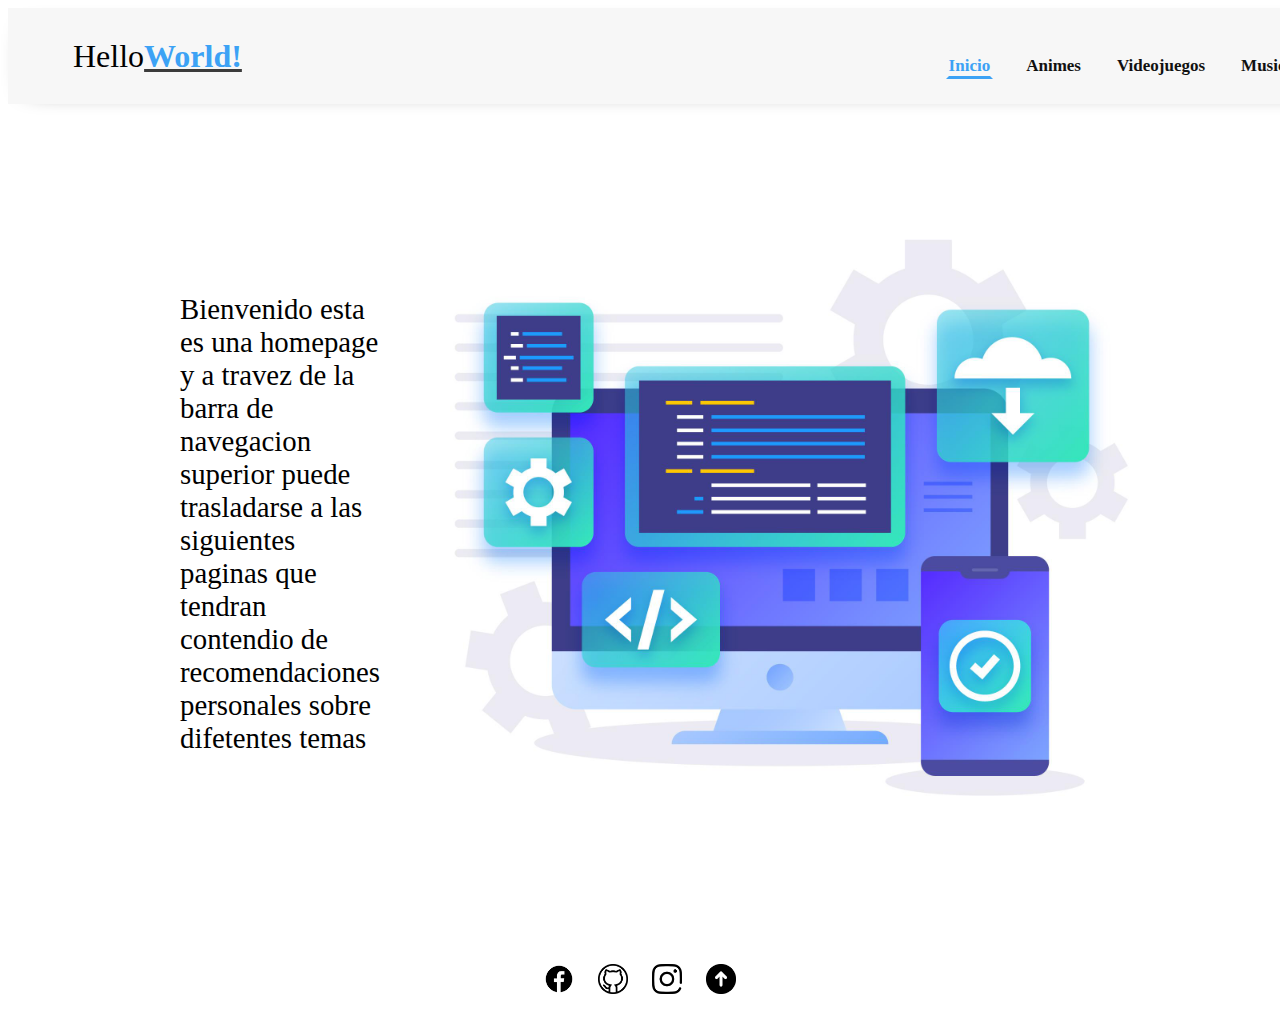
<file: html/index.html>
<!DOCTYPE html>
<html lang="es">
  <head>
    <meta charset="UTF-8" />
    <meta name="viewport" content="width=device-width, initial-scale=1.0" />
    <title>Homepage</title>
    <link
      href="https://cdn.jsdelivr.net/npm/bootstrap@5.3.1/dist/css/bootstrap.min.css"
      rel="stylesheet"
      integrity="sha384-4bw+/aepP/YC94hEpVNVgiZdgIC5+VKNBQNGCHeKRQN+PtmoHDEXuppvnDJzQIu9"
      crossorigin="anonymous"
    />
    <link rel="stylesheet" href="/static/styles.css" />
  </head>
  <body>
    <header>
      <div class="logo">
        <a href="#" id="up">Hello<b id="palabra">World!</b></a>
      </div>
      <input type="checkbox" id="nav_check" hidden />
      <nav>
        <ul>
          <li><a href="index.html" class="active">Inicio</a></li>
          <li><a href="animes.html">Animes</a></li>
          <li><a href="videojuegos.html">Videojuegos</a></li>
          <li><a href="musica.html">Musica</a></li>
        </ul>
      </nav>
      <label for="nav_check" class="hamburger">
        <div></div>
        <div></div>
        <div></div>
      </label>
    </header>

    <div class="contenedor">
      <div class="texto-imagen">
        <p>
          Bienvenido esta es una homepage y a travez de la barra de navegacion
          superior puede trasladarse a las siguientes paginas que tendran
          contendio de recomendaciones personales sobre difetentes temas
        </p>
        <img src="/resources/code.jpg" alt="Imagen" />
      </div>
    </div>

    <div class="social-icons">
      <a
        href="https://www.facebook.com/franciscojavier.mayorgagonzalez/"
        target="_blank"
        ><img src="/resources/descarga.png" alt="Facebook"
      /></a>
      <a href="https://github.com/fmayorgagonzalez" target="_blank"
        ><img src="/resources/github.png" alt="GitHub"
      /></a>
      <a href="https://www.instagram.com/fravi_mg/" target="_blank"
        ><img src="/resources/insta.png" alt="Instagram"
      /></a>
      <a href="#up"><img src="/resources/up.png" alt="Up" /></a>
    </div>

    <script
      src="https://cdn.jsdelivr.net/npm/bootstrap@5.3.1/dist/js/bootstrap.bundle.min.js"
      integrity="sha384-HwwvtgBNo3bZJJLYd8oVXjrBZt8cqVSpeBNS5n7C8IVInixGAoxmnlMuBnhbgrkm"
      crossorigin="anonymous"
    ></script>
  </body>
</html>
</file>
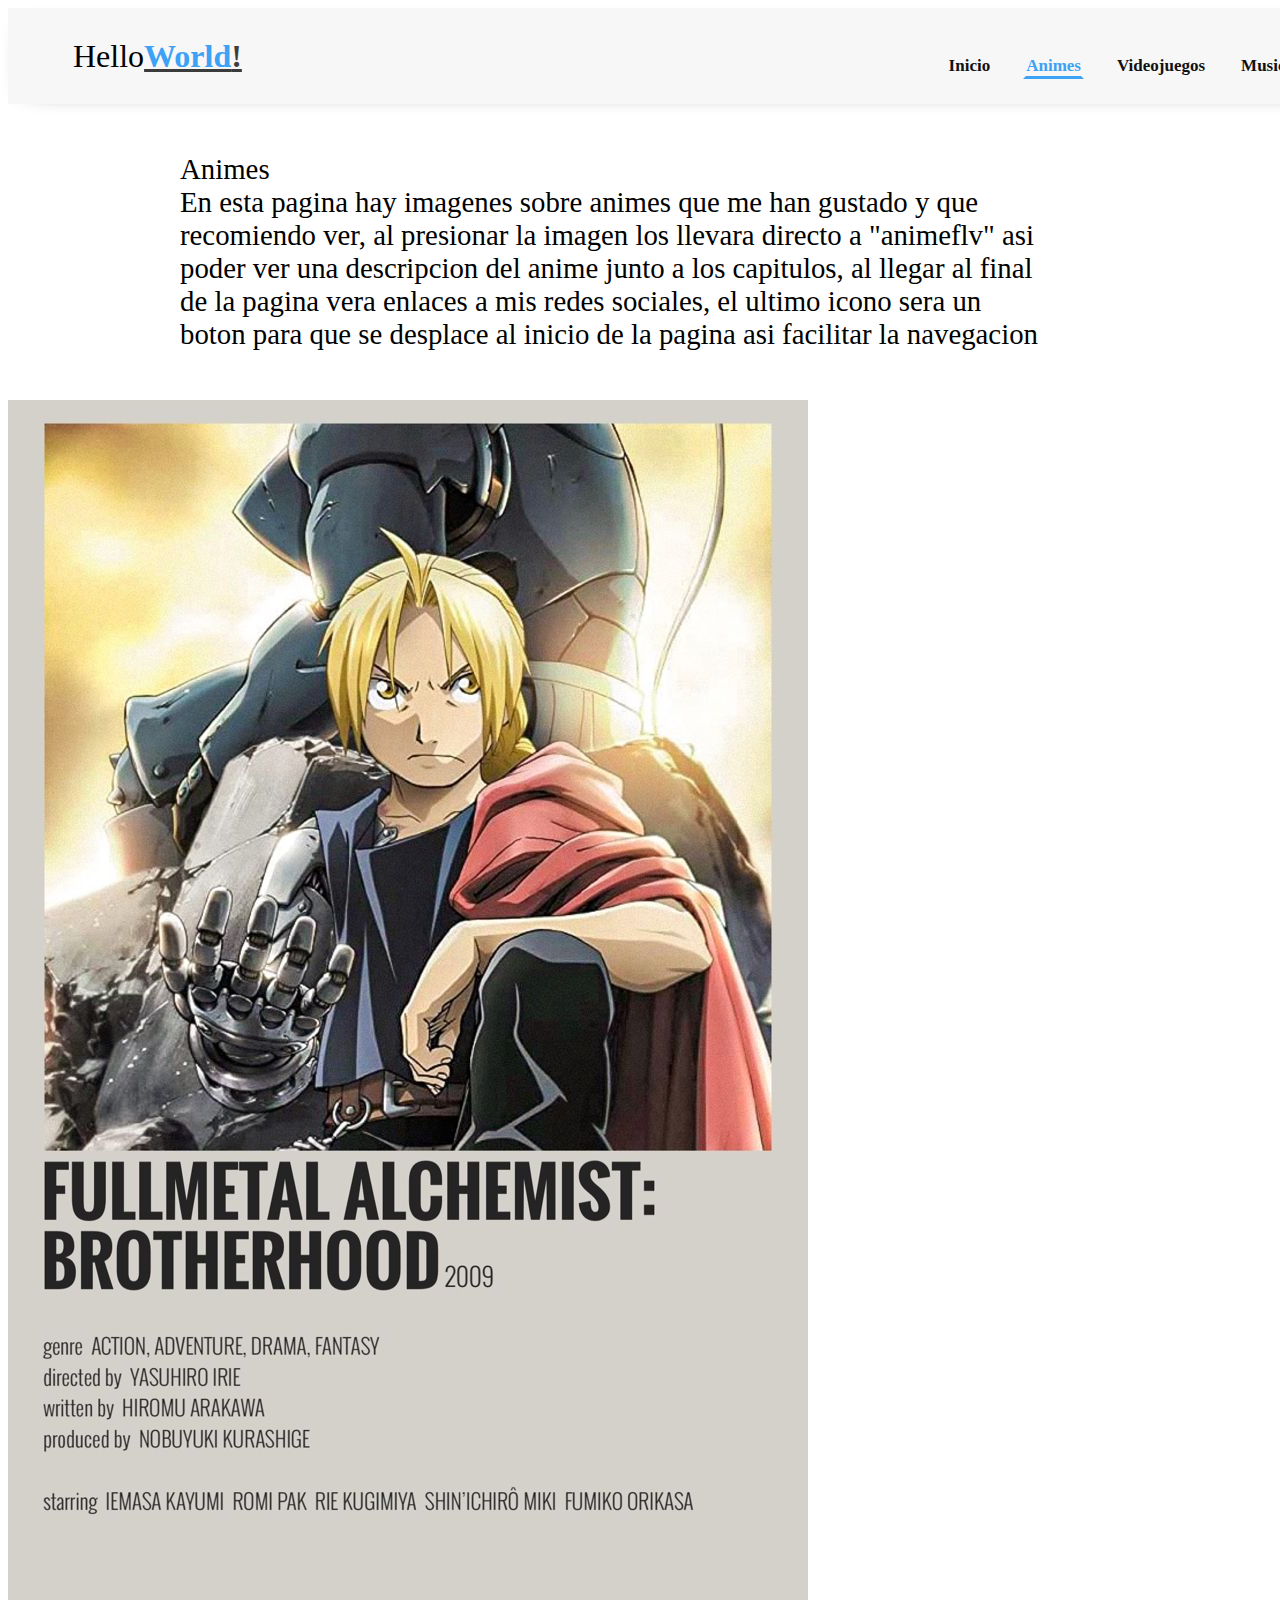
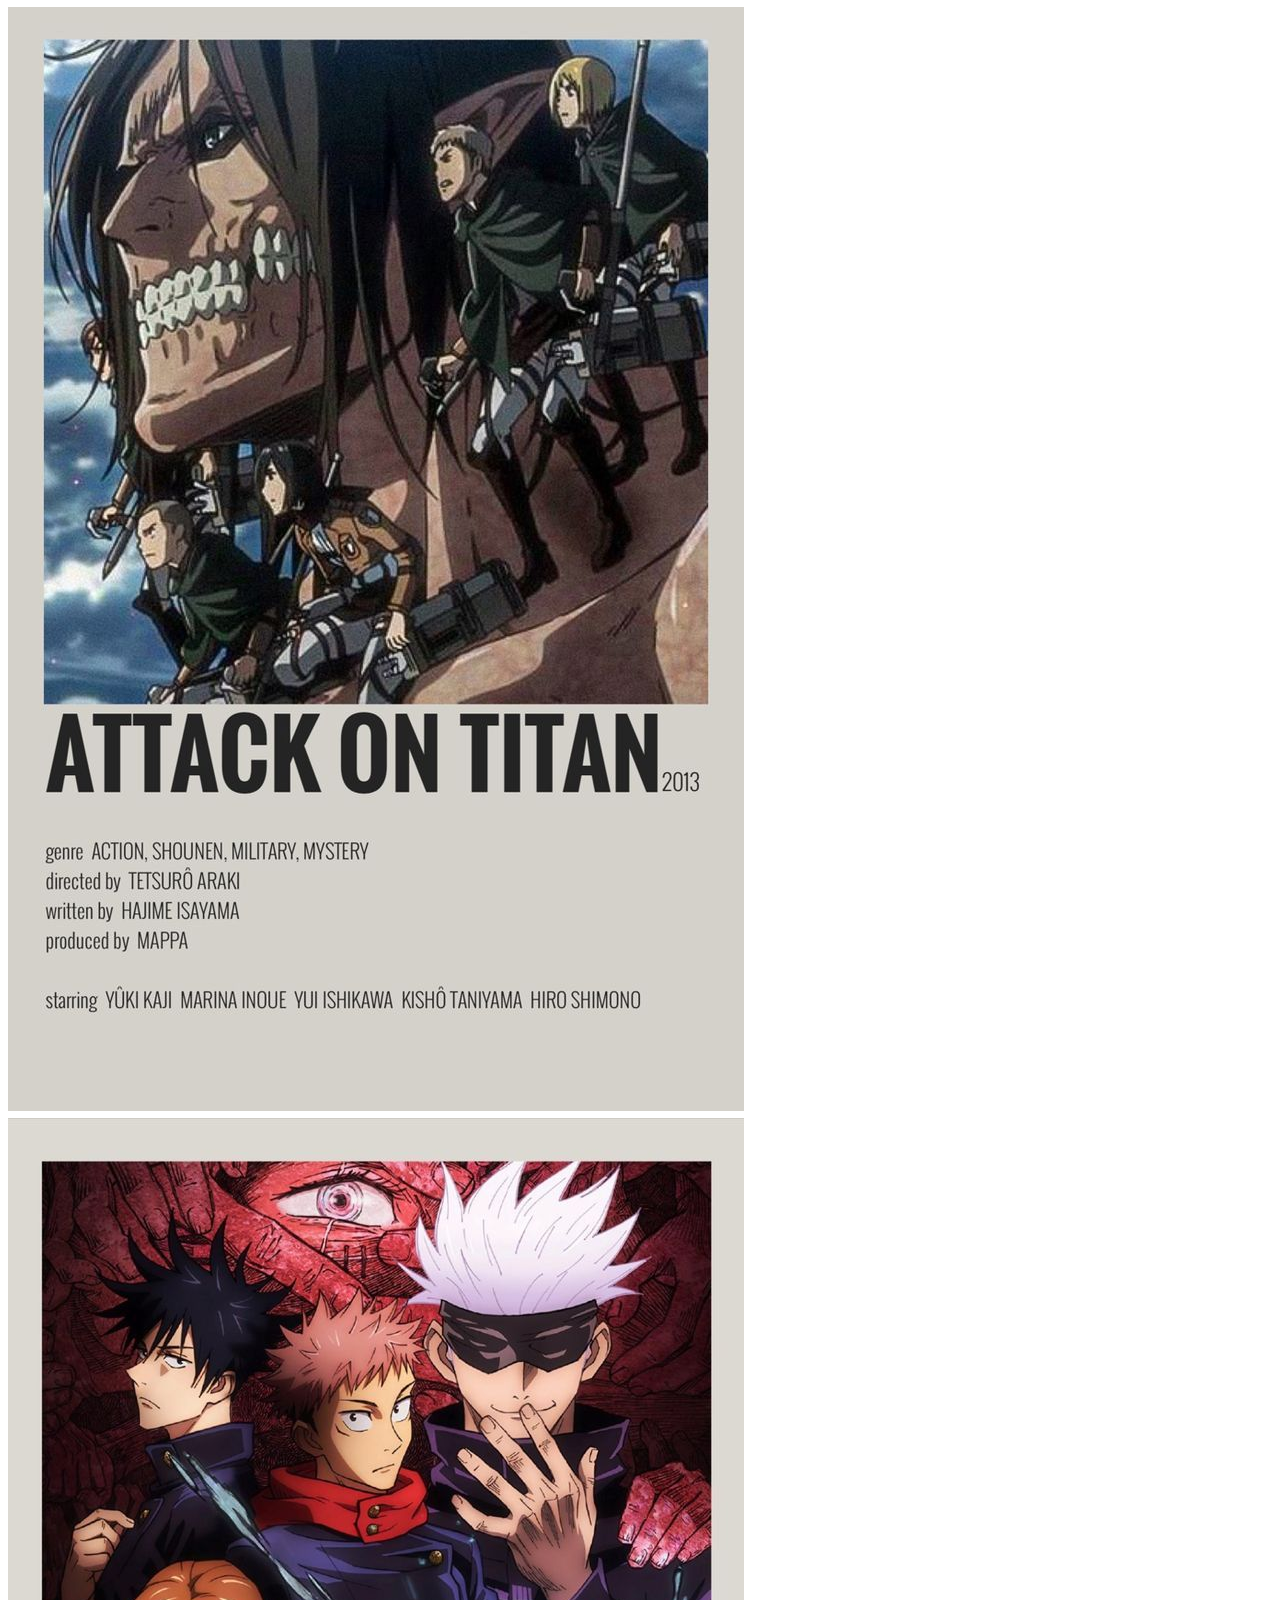
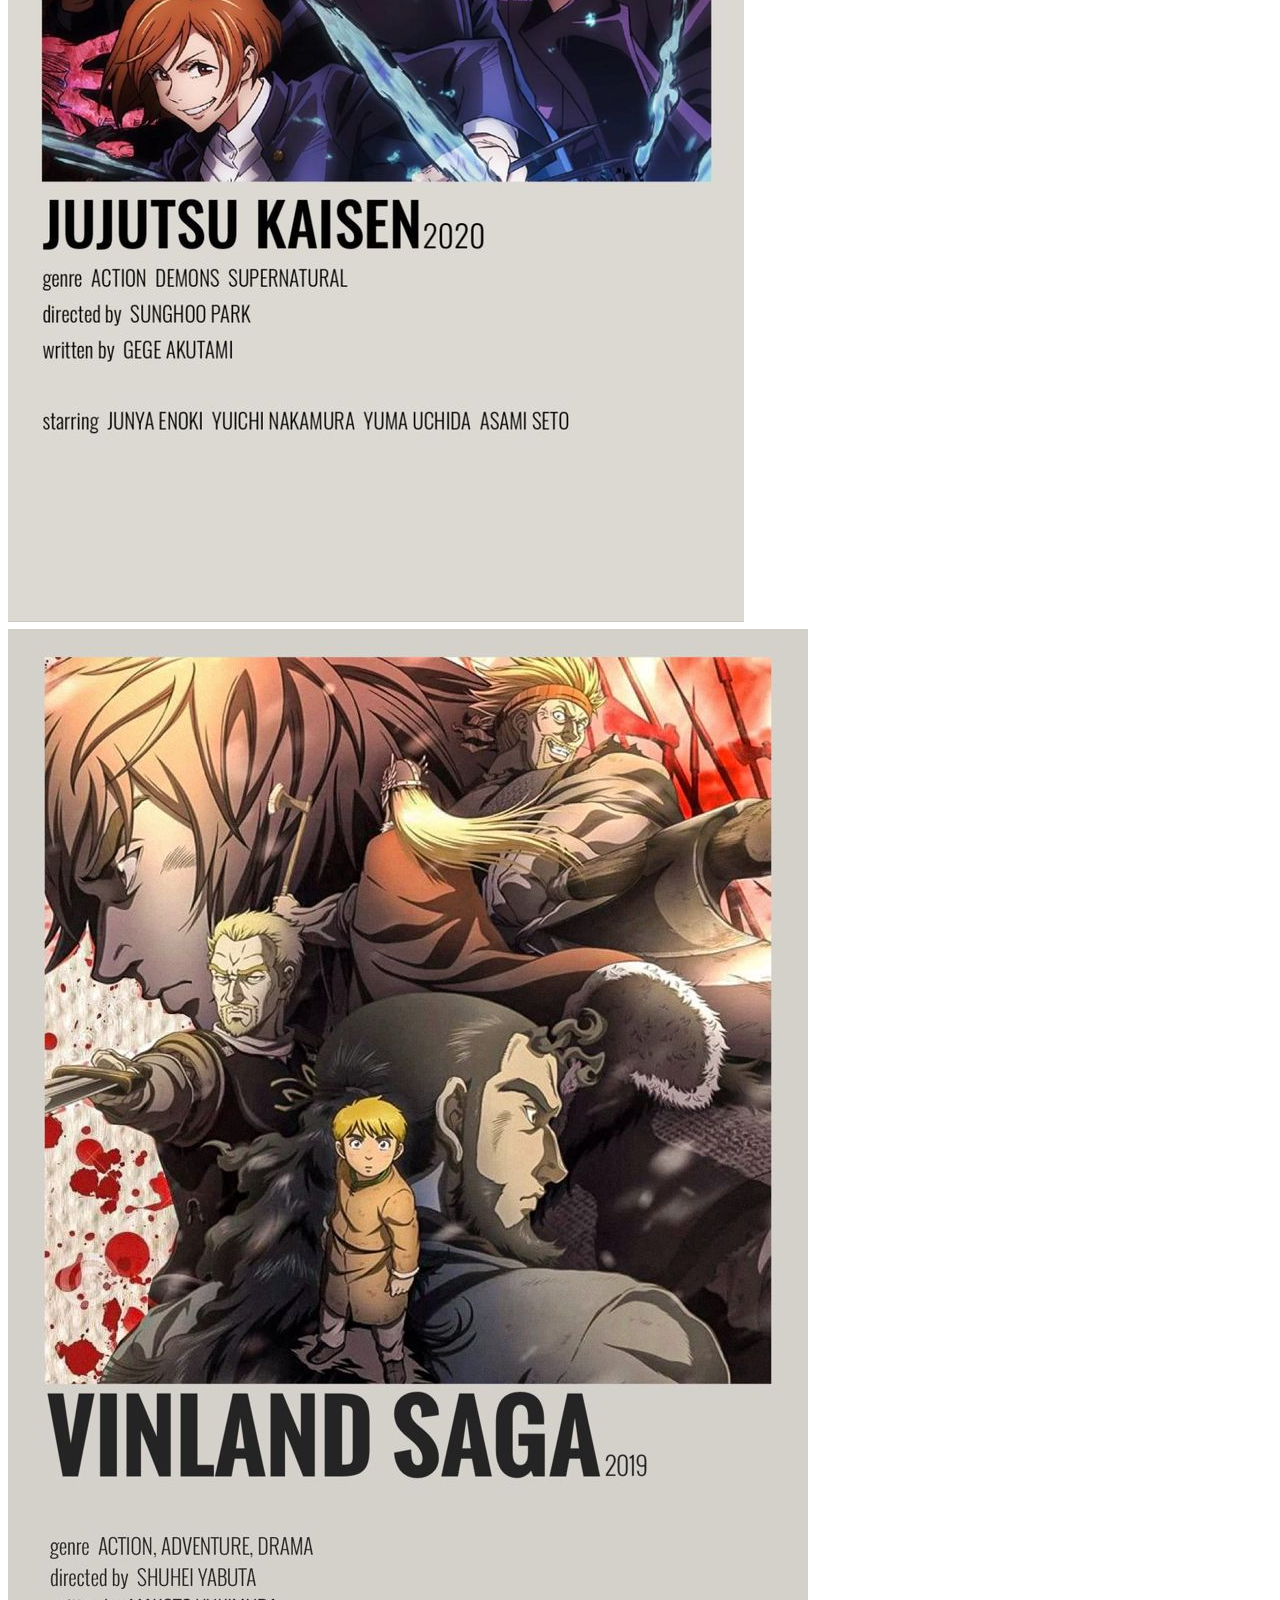
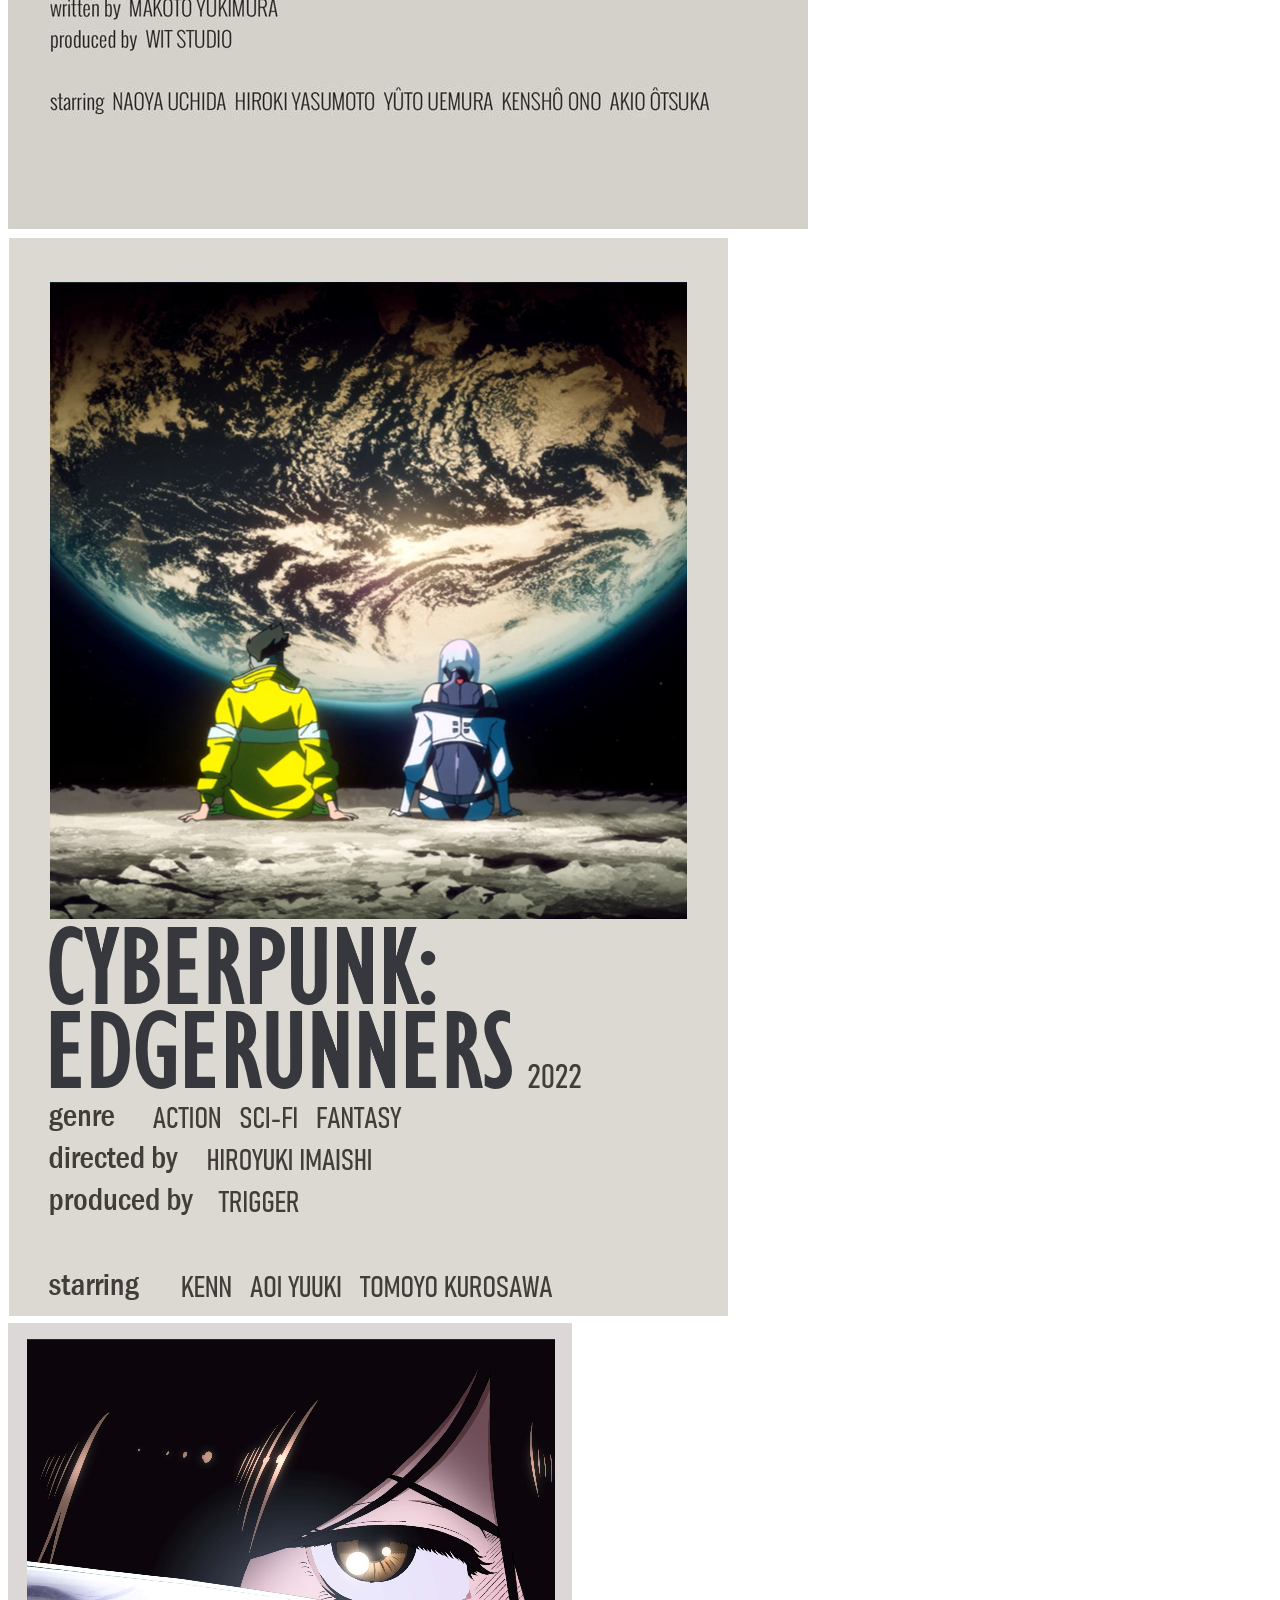
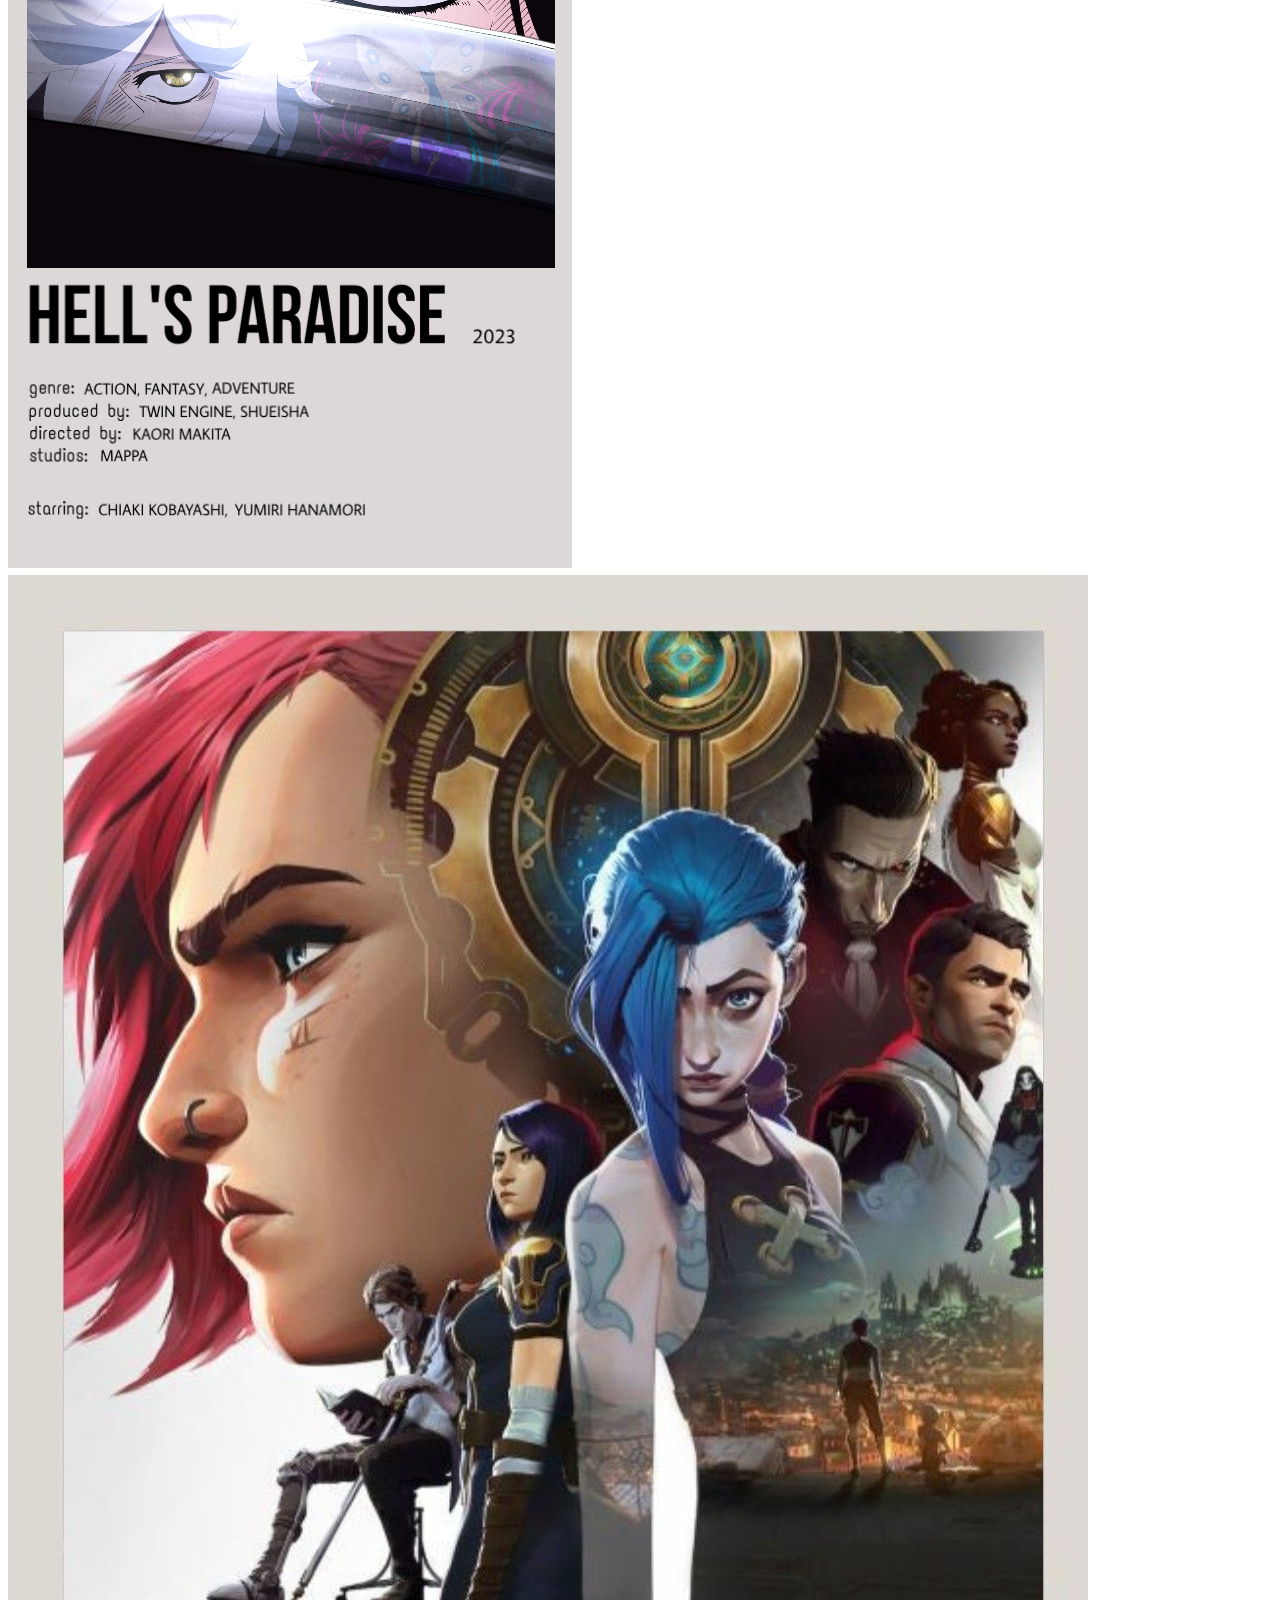
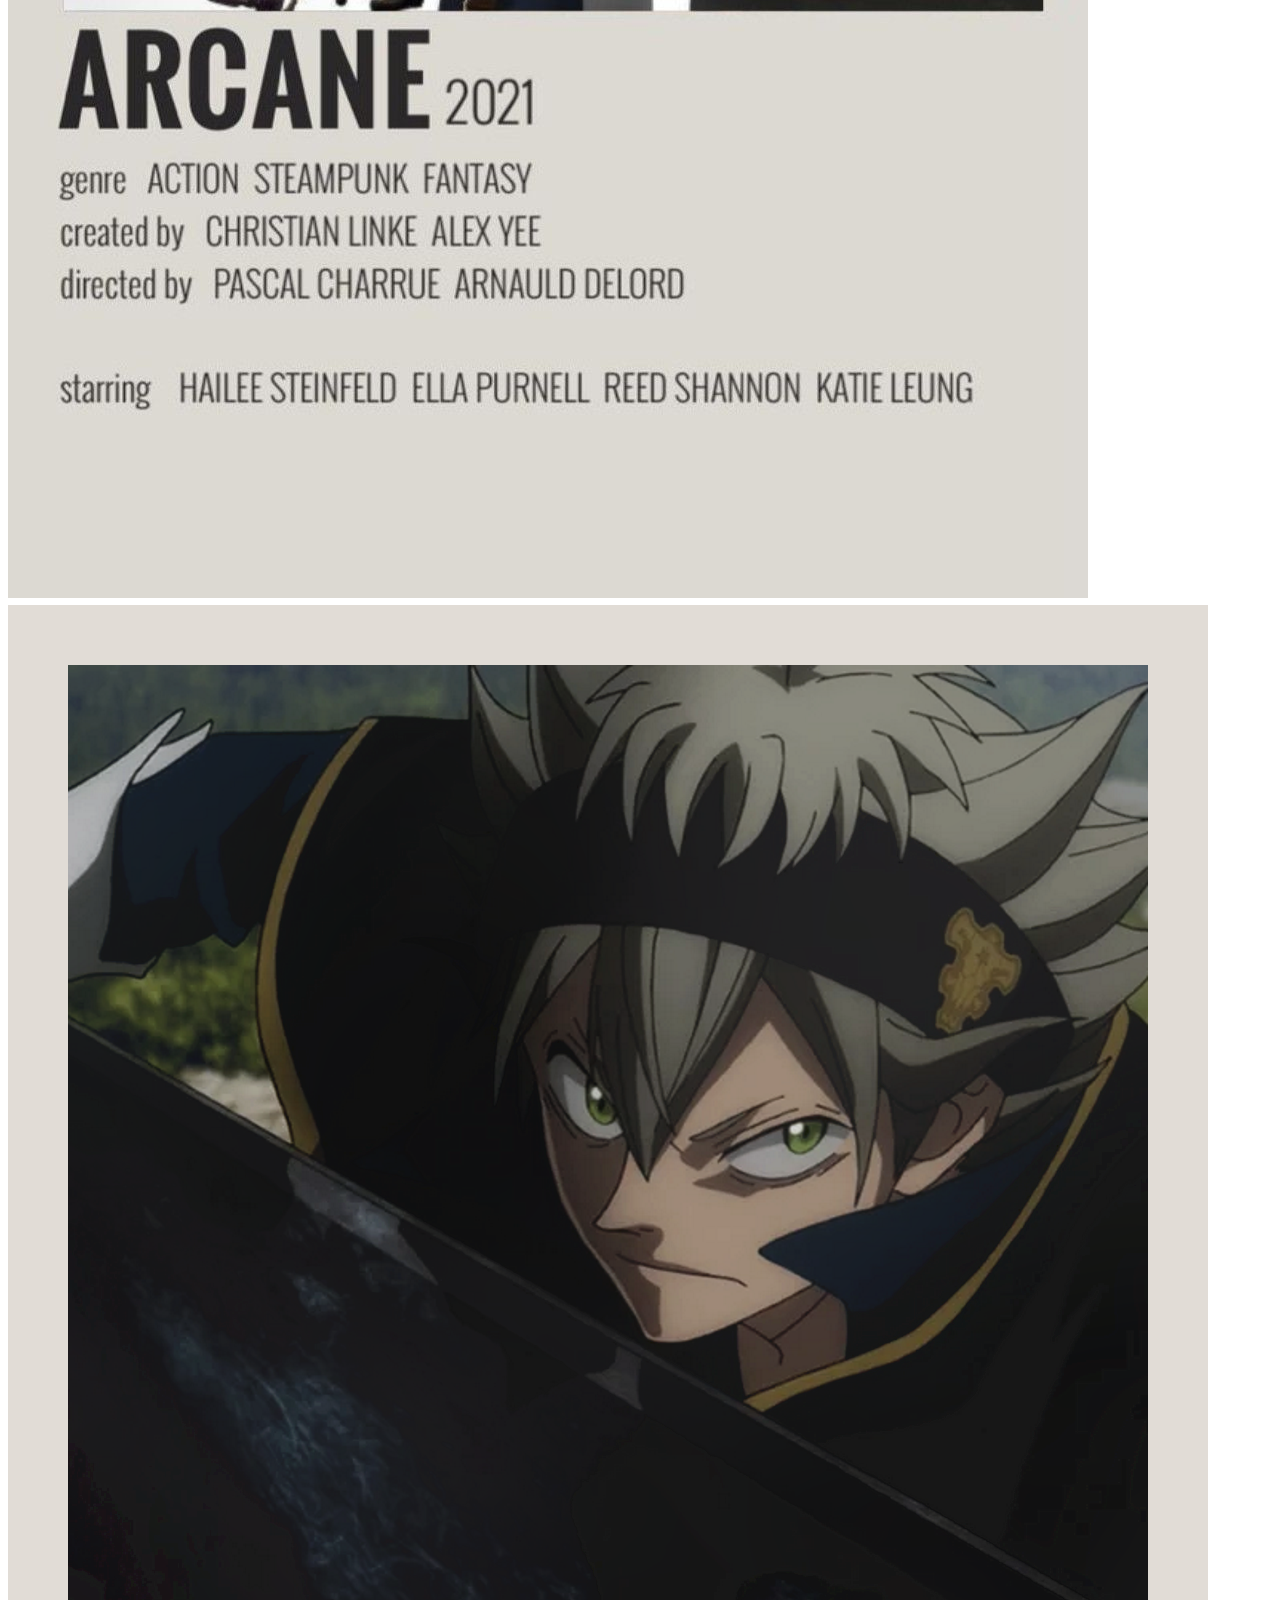
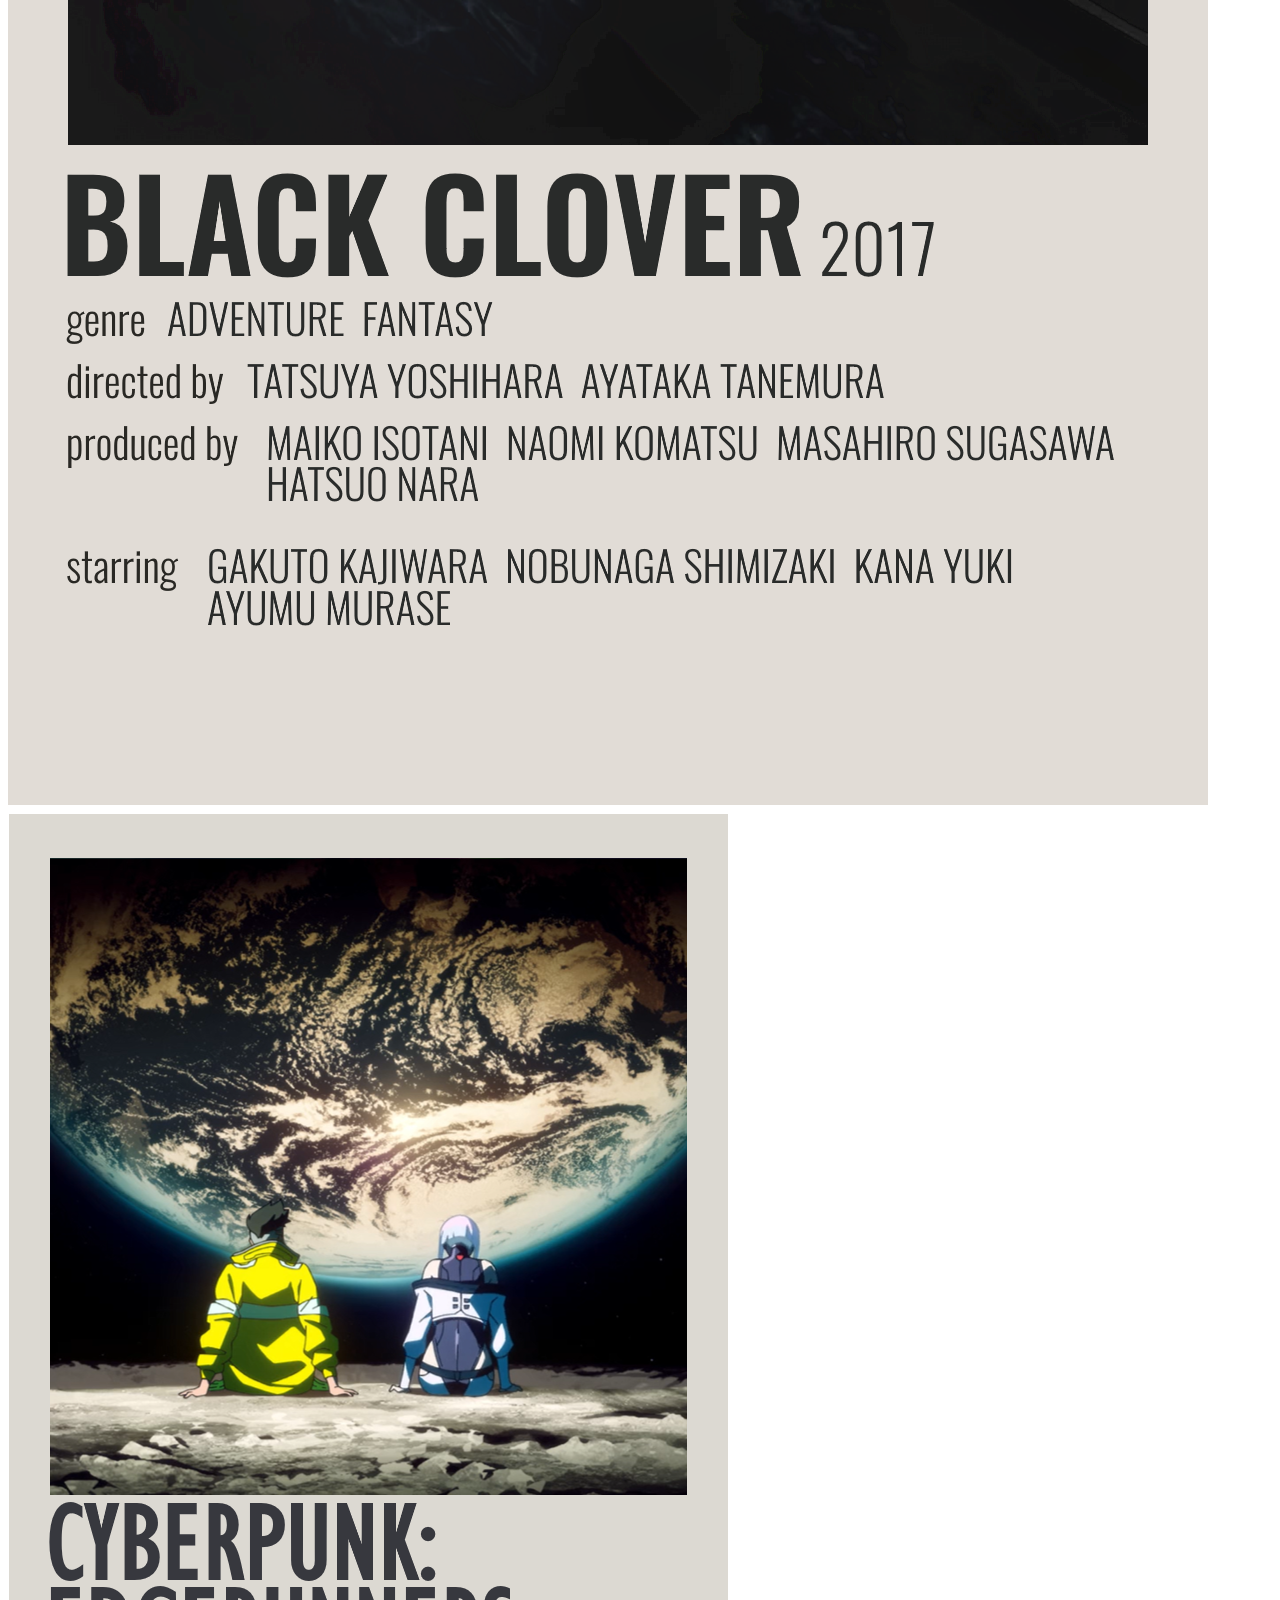
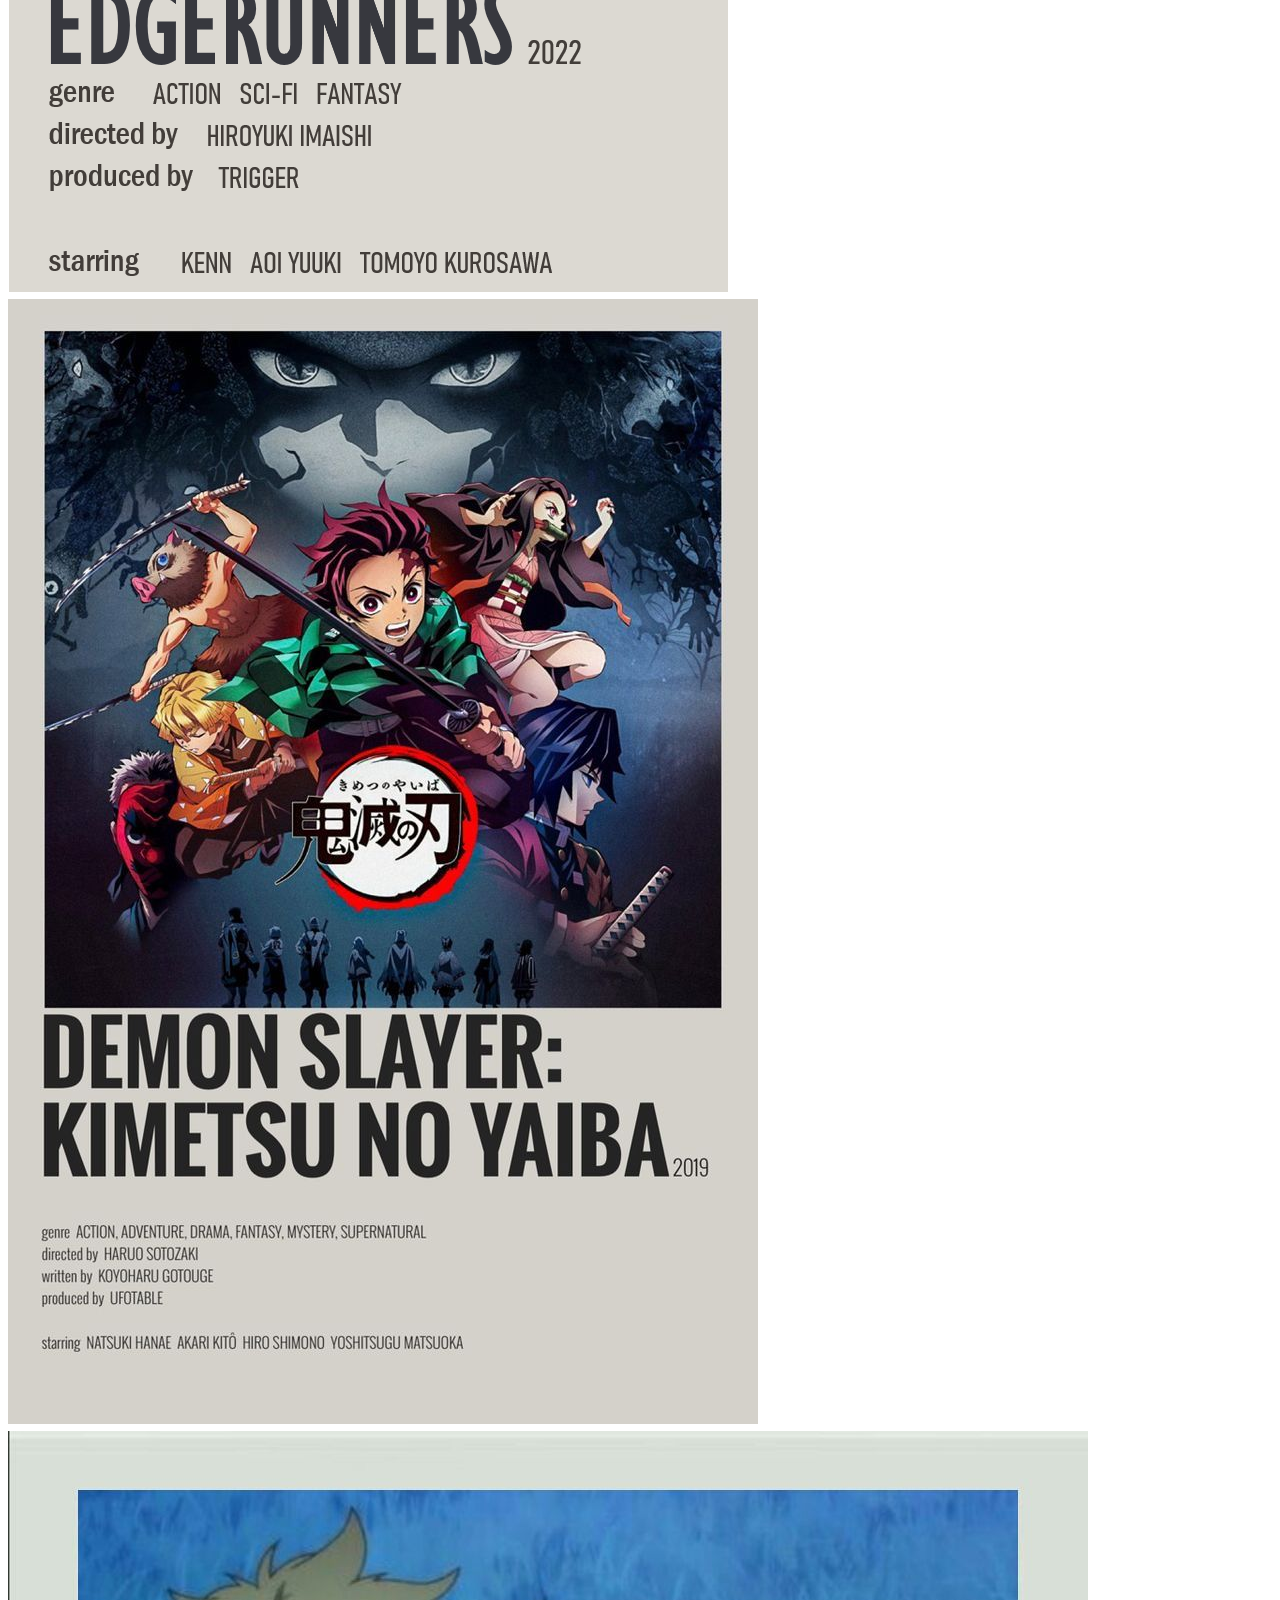
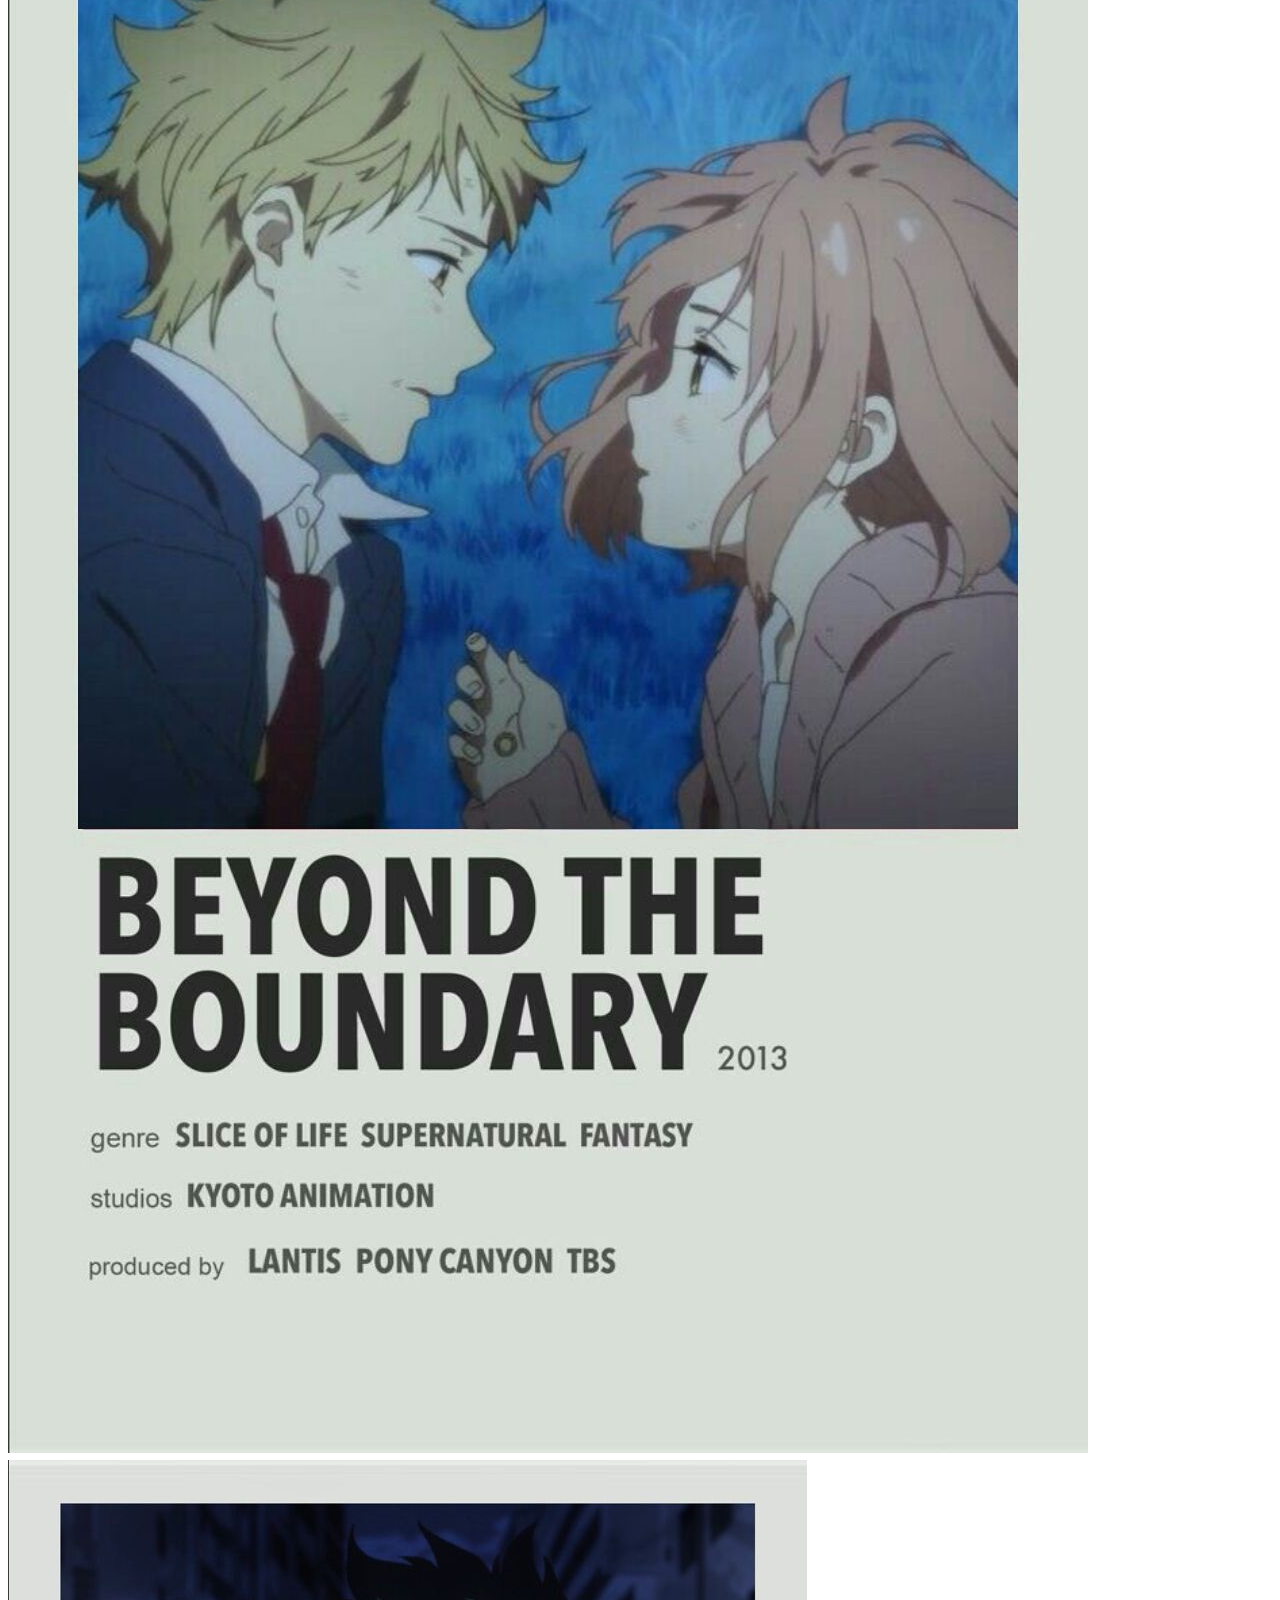
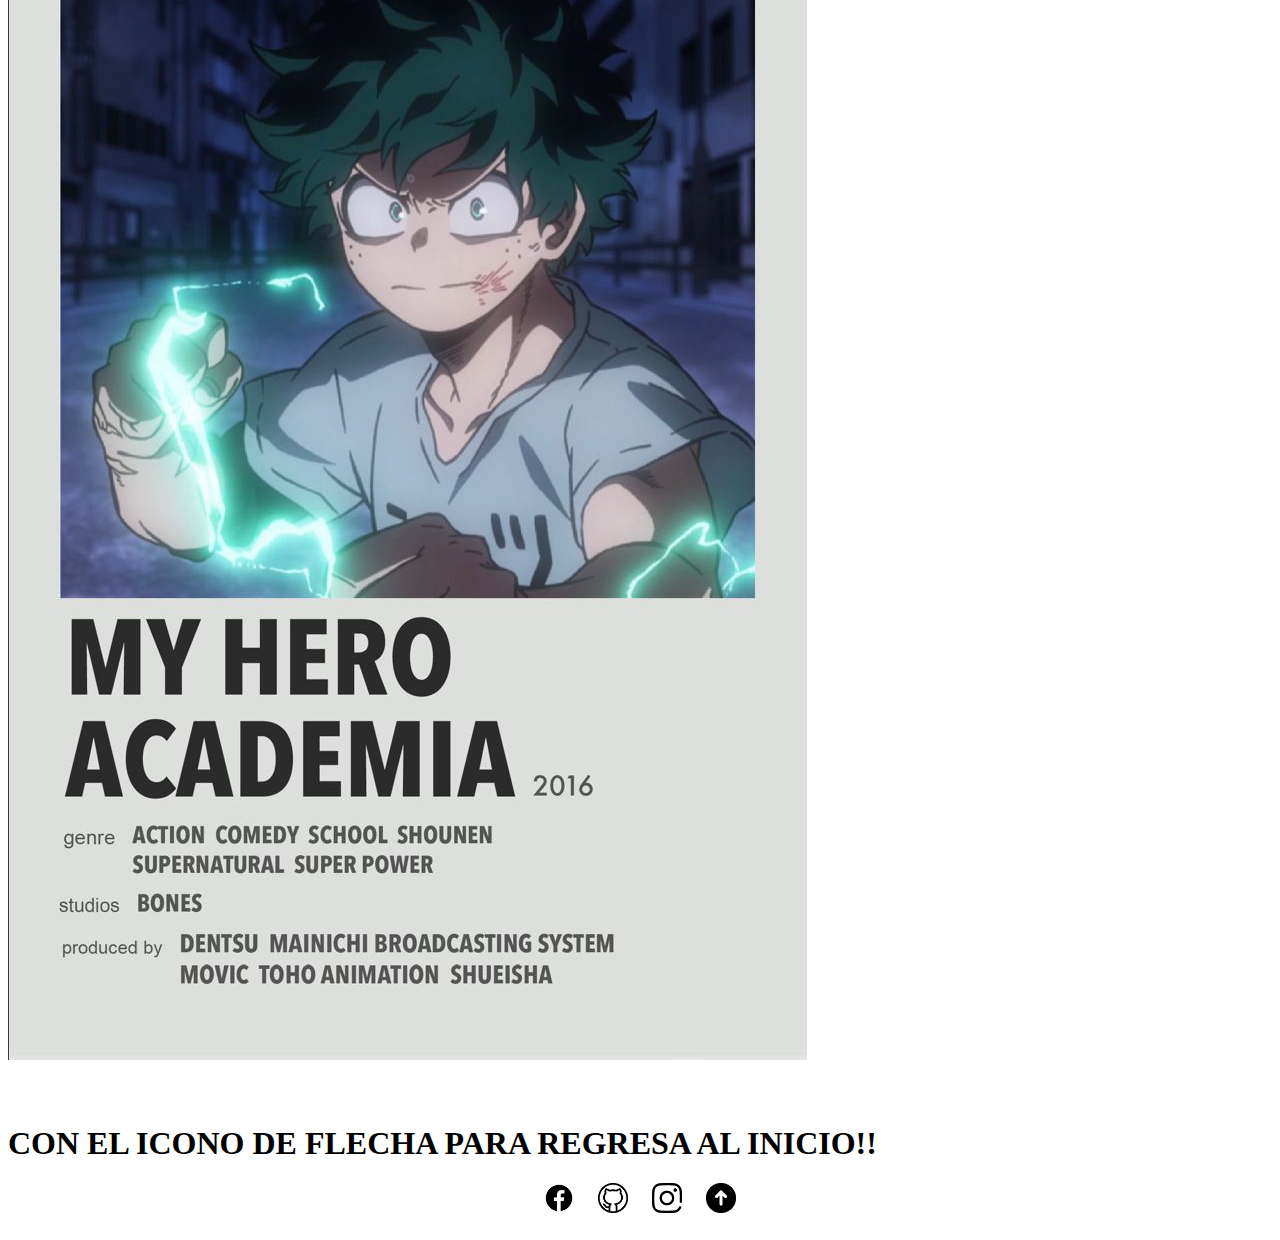
<file: html/animes.html>
<!DOCTYPE html>
<html lang="es">
  <head>
    <meta charset="UTF-8" />
    <meta name="viewport" content="width=device-width, initial-scale=1.0" />
    <title>Homepage</title>
    <link
      href="https://cdn.jsdelivr.net/npm/bootstrap@5.3.1/dist/css/bootstrap.min.css"
      rel="stylesheet"
      integrity="sha384-4bw+/aepP/YC94hEpVNVgiZdgIC5+VKNBQNGCHeKRQN+PtmoHDEXuppvnDJzQIu9"
      crossorigin="anonymous"
    />
    <link rel="stylesheet" href="/static/styles.css" />
  </head>
  <body>
    <header>
      <div class="logo">
        <a href="#" id="up"
          >Hello<b id="palabra">World<b id="signo">!</b></b></a
        >
      </div>
      <input type="checkbox" id="nav_check" hidden />
      <nav>
        <ul>
          <li><a href="index.html">Inicio</a></li>
          <li><a href="animes.html" class="active">Animes</a></li>
          <li><a href="videojuegos.html">Videojuegos</a></li>
          <li><a href="musica.html">Musica</a></li>
        </ul>
      </nav>
      <label for="nav_check" class="hamburger">
        <div></div>
        <div></div>
        <div></div>
      </label>
    </header>

    <div class="contenedor">
      <div class="texto-imagen">
        <p>
          Animes <br />
          En esta pagina hay imagenes sobre animes que me han gustado y que
          recomiendo ver, al presionar la imagen los llevara directo a
          "animeflv" asi poder ver una descripcion del anime junto a los
          capitulos, al llegar al final de la pagina vera enlaces a mis redes
          sociales, el ultimo icono sera un boton para que se desplace al inicio
          de la pagina asi facilitar la navegacion
        </p>
      </div>
    </div>

    <div class="container">
      <div class="row">
        <div class="col-md-4">
          <div class="card">
            <a
              href="https://www3.animeflv.net/anime/fullmetal-alchemist-brotherhood"
              target="_blank"
            >
              <img
                src="/resources/fullmetal.jpg"
                class="card-img-top"
                alt="fullmetal-alchemist-brotherhood"
              />
            </a>
          </div>
        </div>

        <div class="col-md-4">
          <div class="card">
            <a
              href="https://www3.animeflv.net/anime/shingeki-no-kyojin"
              target="_blank"
            >
              <img
                src="/resources/snk.jpg"
                class="card-img-top"
                alt="Anime 2"
              />
            </a>
          </div>
        </div>
        <div class="col-md-4">
          <div class="card">
            <a
              href="https://www3.animeflv.net/anime/jujutsu-kaisen-tv"
              target="_blank"
            >
              <img
                src="/resources/jujutsu2.jpg"
                class="card-img-top"
                alt="Anime 2"
              />
            </a>
          </div>
        </div>

        <div class="col-md-4">
          <div class="card">
            <a
              href="https://https://www3.animeflv.net/anime/vinland-saga"
              target="_blank"
            >
              <img
                src="/resources/vinlad.jpg"
                class="card-img-top"
                alt="Anime 2"
              />
            </a>
          </div>
        </div>

        <div class="col-md-4">
          <div class="card">
            <a
              href="https://www3.animeflv.net/anime/cyberpunk-edgerunners"
              target="_blank"
            >
              <img
                src="/resources/cyberpunk3.png"
                class="card-img-top"
                alt="Anime 2"
              />
            </a>
          </div>
        </div>

        <div class="col-md-4">
          <div class="card">
            <a
              href="https://www3.animeflv.net/anime/cyberpunk-edgerunners"
              target="_blank"
            >
              <img
                src="/resources/hellsparadise.png"
                class="card-img-top"
                alt="Anime 2"
              />
            </a>
          </div>
        </div>

        <div class="col-md-4">
          <div class="card">
            <a
              href="https://www3.animeflv.net/anime/cyberpunk-edgerunners"
              target="_blank"
            >
              <img
                src="/resources/arcane.jpg"
                class="card-img-top"
                alt="Anime 2"
              />
            </a>
          </div>
        </div>

        <div class="col-md-4">
          <div class="card">
            <a
              href="https://www3.animeflv.net/anime/cyberpunk-edgerunners"
              target="_blank"
            >
              <img
                src="/resources/blackclover.png"
                class="card-img-top"
                alt="Anime 2"
              />
            </a>
          </div>
        </div>

        <div class="col-md-4">
          <div class="card">
            <a
              href="https://www3.animeflv.net/anime/cyberpunk-edgerunners"
              target="_blank"
            >
              <img
                src="/resources/cyberpunk3.png"
                class="card-img-top"
                alt="Anime 2"
              />
            </a>
          </div>
        </div>

        <div class="col-md-4">
          <div class="card">
            <a
              href="https://www3.animeflv.net/anime/cyberpunk-edgerunners"
              target="_blank"
            >
              <img
                src="/resources/demonslayer.jpg"
                class="card-img-top"
                alt="Anime 2"
              />
            </a>
          </div>
        </div>

        <div class="col-md-4">
          <div class="card">
            <a
              href="https://www3.animeflv.net/anime/cyberpunk-edgerunners"
              target="_blank"
            >
              <img
                src="/resources/kyoukainokanata.jpg"
                class="card-img-top"
                alt="Anime 2"
              />
            </a>
          </div>
        </div>

        <div class="col-md-4">
          <div class="card">
            <a
              href="https://www3.animeflv.net/anime/cyberpunk-edgerunners"
              target="_blank"
            >
              <img
                src="/resources/myheroacademia2.jpg"
                class="card-img-top"
                alt="Anime 2"
              />
            </a>
            <!-- <div class="card-body">
                        <h5 class="card-title">Título del Anime 2</h5>
                        <p class="card-text">Descripción breve del Anime 2.</p>
                    </div> -->
          </div>
        </div>

        <h1><br />CON EL ICONO DE FLECHA PARA REGRESA AL INICIO!! <br /></h1>
      </div>
    </div>

    <div class="social-icons">
      <a
        href="https://www.facebook.com/franciscojavier.mayorgagonzalez/"
        target="_blank"
        ><img src="/resources/descarga.png" alt="Facebook"
      /></a>
      <a href="https://github.com/fmayorgagonzalez" target="_blank"
        ><img src="/resources/github.png" alt="GitHub"
      /></a>
      <a href="https://www.instagram.com/fravi_mg/" target="_blank"
        ><img src="/resources/insta.png" alt="Instagram"
      /></a>
      <a href="#up"><img src="/resources/up.png" alt="Up" /></a>
    </div>

    <script
      src="https://cdn.jsdelivr.net/npm/bootstrap@5.3.1/dist/js/bootstrap.bundle.min.js"
      integrity="sha384-HwwvtgBNo3bZJJLYd8oVXjrBZt8cqVSpeBNS5n7C8IVInixGAoxmnlMuBnhbgrkm"
      crossorigin="anonymous"
    ></script>
  </body>
</html>
</file>
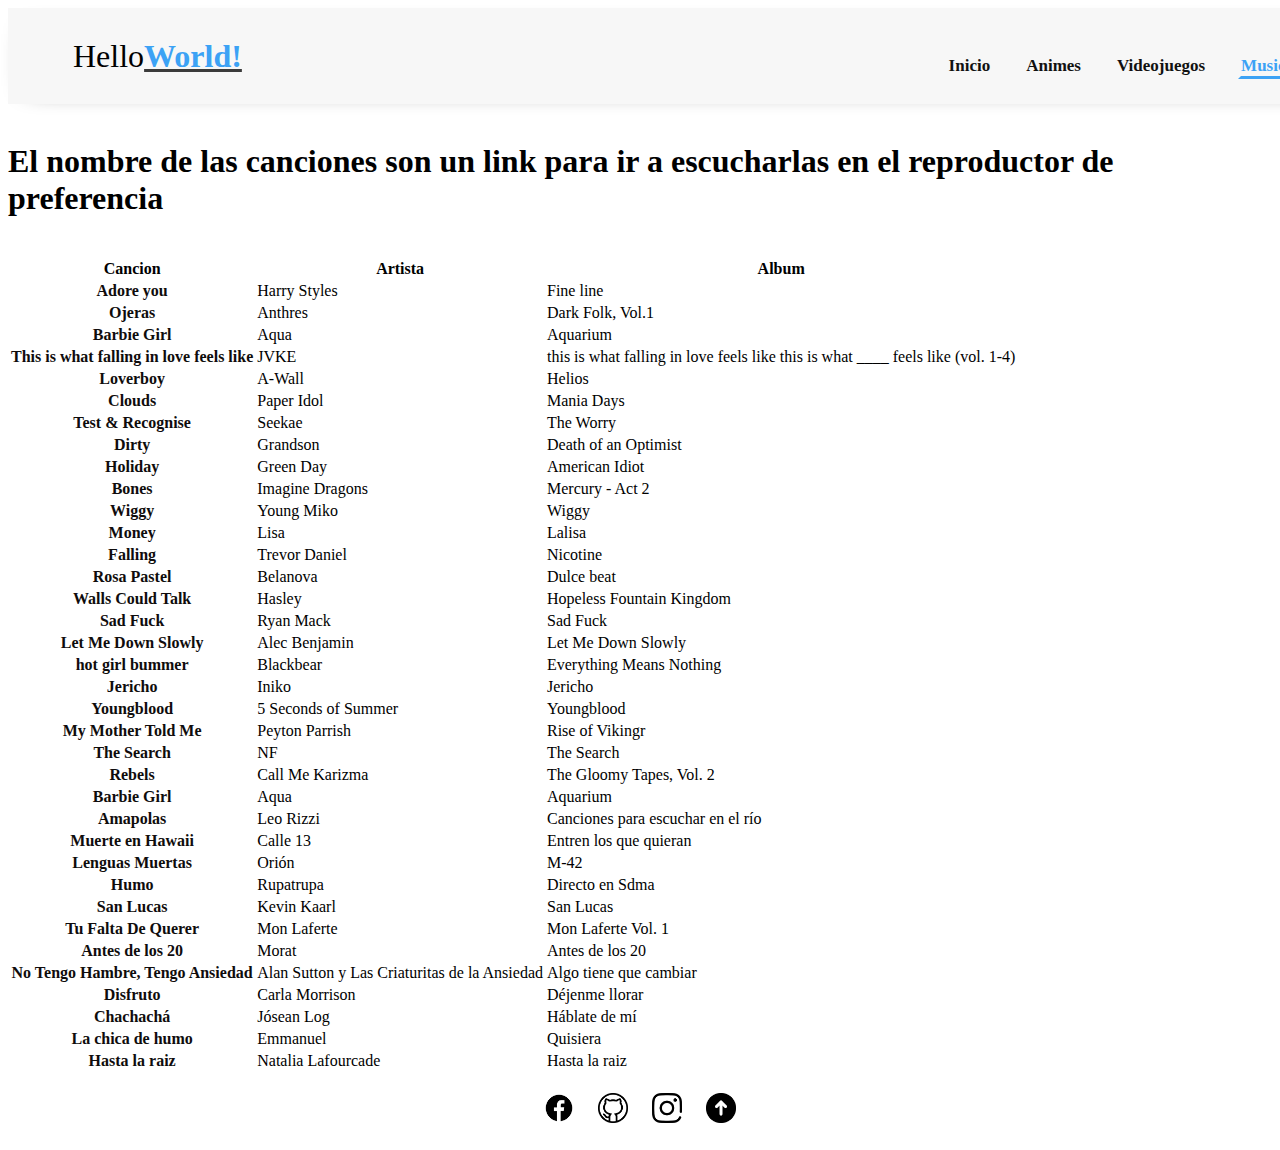
<file: html/musica.html>
<!DOCTYPE html>
<html lang="es">
  <head>
    <meta charset="UTF-8" />
    <meta name="viewport" content="width=device-width, initial-scale=1.0" />
    <title>Homepage</title>
    <link
      href="https://cdn.jsdelivr.net/npm/bootstrap@5.3.1/dist/css/bootstrap.min.css"
      rel="stylesheet"
      integrity="sha384-4bw+/aepP/YC94hEpVNVgiZdgIC5+VKNBQNGCHeKRQN+PtmoHDEXuppvnDJzQIu9"
      crossorigin="anonymous"
    />
    <link rel="stylesheet" href="/static/styles.css" />
  </head>
  <body>
    <header>
      <div class="logo">
        <a href="#" id="up">Hello<b id="palabra">World!</b></a>
      </div>
      <input type="checkbox" id="nav_check" hidden />
      <nav>
        <ul>
          <li><a href="index.html">Inicio</a></li>
          <li><a href="animes.html">Animes</a></li>
          <li><a href="videojuegos.html">Videojuegos</a></li>
          <li><a href="musica.html" class="active">Musica</a></li>
        </ul>
      </nav>
      <label for="nav_check" class="hamburger">
        <div></div>
        <div></div>
        <div></div>
      </label>
    </header>

    <br />
    <h1>
      El nombre de las canciones son un link para ir a escucharlas en el
      reproductor de preferencia
    </h1>
    <br />
    <table class="table table-striped-columns">
      <thead>
        <tr>
          <th scope="col">Cancion</th>
          <th scope="col">Artista</th>
          <th scope="col">Album</th>
        </tr>
      </thead>
      <tbody>
        <tr>
          <th scope="row">
            <a href="https://g.co/kgs/8wjUmW" target="_blank">Adore you</a>
          </th>
          <td>Harry Styles</td>
          <td>Fine line</td>
        </tr>
        <tr>
          <th scope="row">
            <a href="https://g.co/kgs/cdfzQH" target="_blank">Ojeras</a>
          </th>
          <td>Anthres</td>
          <td>Dark Folk, Vol.1</td>
        </tr>
        <tr>
          <th scope="row">
            <a href="https://g.co/kgs/nkRkHX" target="_blank">Barbie Girl</a>
          </th>
          <td>Aqua</td>
          <td>Aquarium</td>
        </tr>
        <tr>
          <th scope="row">
            <a href="https://g.co/kgs/vg98gc" target="_blank"
              >This is what falling in love feels like</a
            >
          </th>
          <td>JVKE</td>
          <td>
            this is what falling in love feels like this is what ____ feels like
            (vol. 1-4)
          </td>
        </tr>

        <tr>
          <th scope="row">
            <a href="https://g.co/kgs/ph5wZ7" target="_blank">Loverboy</a>
          </th>
          <td>A-Wall</td>
          <td>Helios</td>
        </tr>

        <tr>
          <th scope="row">
            <a href="https://g.co/kgs/G9Qd9z" target="_blank">Clouds</a>
          </th>
          <td>Paper Idol</td>
          <td>Mania Days</td>
        </tr>

        <tr>
          <th scope="row">
            <a href="https://g.co/kgs/GuQuMs" target="_blank"
              >Test & Recognise</a
            >
          </th>
          <td>Seekae</td>
          <td>The Worry</td>
        </tr>

        <tr>
          <th scope="row">
            <a href="https://g.co/kgs/Xty2Ky" target="_blank">Dirty</a>
          </th>
          <td>Grandson</td>
          <td>Death of an Optimist</td>
        </tr>

        <tr>
          <th scope="row">
            <a href="https://g.co/kgs/pvpebe" target="_blank">Holiday</a>
          </th>
          <td>Green Day</td>
          <td>American Idiot</td>
        </tr>

        <tr>
          <th scope="row">
            <a href="https://g.co/kgs/meY6Mo" target="_blank">Bones</a>
          </th>
          <td>Imagine Dragons</td>
          <td>Mercury - Act 2</td>
        </tr>

        <tr>
          <th scope="row">
            <a href="https://g.co/kgs/aLu5Sc" target="_blank">Wiggy</a>
          </th>
          <td>Young Miko</td>
          <td>Wiggy</td>
        </tr>

        <tr>
          <th scope="row">
            <a href="https://g.co/kgs/ZNHzkH" target="_blank">Money</a>
          </th>
          <td>Lisa</td>
          <td>Lalisa</td>
        </tr>

        <tr>
          <th scope="row">
            <a href="https://g.co/kgs/f7u3Hb" target="_blank">Falling</a>
          </th>
          <td>Trevor Daniel</td>
          <td>Nicotine</td>
        </tr>

        <tr>
          <th scope="row">
            <a href="https://g.co/kgs/AtJ891" target="_blank">Rosa Pastel</a>
          </th>
          <td>Belanova</td>
          <td>Dulce beat</td>
        </tr>

        <tr>
          <th scope="row">
            <a href="https://g.co/kgs/pL6GyS" target="_blank"
              >Walls Could Talk</a
            >
          </th>
          <td>Hasley</td>
          <td>Hopeless Fountain Kingdom</td>
        </tr>

        <tr>
          <th scope="row">
            <a href="https://g.co/kgs/iiy8m6" target="_blank">Sad Fuck</a>
          </th>
          <td>Ryan Mack</td>
          <td>Sad Fuck</td>
        </tr>

        <tr>
          <th scope="row">
            <a href="https://g.co/kgs/sGCVy6" target="_blank"
              >Let Me Down Slowly</a
            >
          </th>
          <td>Alec Benjamin</td>
          <td>Let Me Down Slowly</td>
        </tr>

        <tr>
          <th scope="row">
            <a href="https://g.co/kgs/ZCpmeA" target="_blank"
              >hot girl bummer</a
            >
          </th>
          <td>Blackbear</td>
          <td>Everything Means Nothing</td>
        </tr>

        <tr>
          <th scope="row">
            <a href="https://g.co/kgs/gzbxfU" target="_blank">Jericho</a>
          </th>
          <td>Iniko</td>
          <td>Jericho</td>
        </tr>

        <tr>
          <th scope="row">
            <a href="https://g.co/kgs/EbjMVx" target="_blank">Youngblood</a>
          </th>
          <td>5 Seconds of Summer</td>
          <td>Youngblood</td>
        </tr>

        <tr>
          <th scope="row">
            <a href="https://g.co/kgs/znYX7c" target="_blank"
              >My Mother Told Me</a
            >
          </th>
          <td>Peyton Parrish</td>
          <td>Rise of Vikingr</td>
        </tr>

        <tr>
          <th scope="row">
            <a href="https://g.co/kgs/Ndsh6W" target="_blank">The Search</a>
          </th>
          <td>NF</td>
          <td>The Search</td>
        </tr>

        <tr>
          <th scope="row">
            <a href="https://g.co/kgs/eVisMZ" target="_blank">Rebels</a>
          </th>
          <td>Call Me Karizma</td>
          <td>The Gloomy Tapes, Vol. 2</td>
        </tr>

        <tr>
          <th scope="row">
            <a href="https://g.co/kgs/nkRkHX" target="_blank">Barbie Girl</a>
          </th>
          <td>Aqua</td>
          <td>Aquarium</td>
        </tr>

        <tr>
          <th scope="row">
            <a href="https://g.co/kgs/pLNK2A" target="_blank">Amapolas</a>
          </th>
          <td>Leo Rizzi</td>
          <td>Canciones para escuchar en el río</td>
        </tr>

        <tr>
          <th scope="row">
            <a href="https://g.co/kgs/YtWq9u" target="_blank"
              >Muerte en Hawaii</a
            >
          </th>
          <td>Calle 13</td>
          <td>Entren los que quieran</td>
        </tr>

        <tr>
          <th scope="row">
            <a href="https://g.co/kgs/fk2BDB" target="_blank"
              >Lenguas Muertas</a
            >
          </th>
          <td>Orión</td>
          <td>M-42</td>
        </tr>

        <tr>
          <th scope="row">
            <a href="https://g.co/kgs/FnSiLu" target="_blank">Humo </a>
          </th>
          <td>Rupatrupa</td>
          <td>Directo en Sdma</td>
        </tr>

        <tr>
          <th scope="row">
            <a href="https://g.co/kgs/DdYptc" target="_blank">San Lucas </a>
          </th>
          <td>Kevin Kaarl</td>
          <td>San Lucas</td>
        </tr>

        <tr>
          <th scope="row">
            <a href="https://g.co/kgs/f1tBQ3" target="_blank"
              >Tu Falta De Querer</a
            >
          </th>
          <td>Mon Laferte</td>
          <td>Mon Laferte Vol. 1</td>
        </tr>

        <tr>
          <th scope="row">
            <a href="https://g.co/kgs/JNnqYC" target="_blank"
              >Antes de los 20</a
            >
          </th>
          <td>Morat</td>
          <td>Antes de los 20</td>
        </tr>

        <tr>
          <th scope="row">
            <a href="https://g.co/kgs/abvXtj" target="_blank"
              >No Tengo Hambre, Tengo Ansiedad</a
            >
          </th>
          <td>Alan Sutton y Las Criaturitas de la Ansiedad</td>
          <td>Algo tiene que cambiar</td>
        </tr>

        <tr>
          <th scope="row">
            <a href="https://g.co/kgs/wxrAaM" target="_blank">Disfruto</a>
          </th>
          <td>Carla Morrison</td>
          <td>Déjenme llorar</td>
        </tr>

        <tr>
          <th scope="row">
            <a href="https://g.co/kgs/nWe54W" target="_blank">Chachachá</a>
          </th>
          <td>Jósean Log</td>
          <td>Háblate de mí</td>
        </tr>

        <tr>
          <th scope="row">
            <a href="https://g.co/kgs/D5VEaM" target="_blank"
              >La chica de humo</a
            >
          </th>
          <td>Emmanuel</td>
          <td>Quisiera</td>
        </tr>

        <tr>
          <th scope="row">
            <a href="https://g.co/kgs/Ur1tJL" target="_blank">Hasta la raiz</a>
          </th>
          <td>Natalia Lafourcade</td>
          <td>Hasta la raiz</td>
        </tr>
      </tbody>
    </table>

    <div class="social-icons">
      <a
        href="https://www.facebook.com/franciscojavier.mayorgagonzalez/"
        target="_blank"
        ><img src="/resources/descarga.png" alt="Facebook"
      /></a>
      <a href="https://github.com/fmayorgagonzalez" target="_blank"
        ><img src="/resources/github.png" alt="GitHub"
      /></a>
      <a href="https://www.instagram.com/fravi_mg/" target="_blank"
        ><img src="/resources/insta.png" alt="Instagram"
      /></a>
      <a href="#up"><img src="/resources/up.png" alt="Up" /></a>
    </div>

    <script
      src="https://cdn.jsdelivr.net/npm/bootstrap@5.3.1/dist/js/bootstrap.bundle.min.js"
      integrity="sha384-HwwvtgBNo3bZJJLYd8oVXjrBZt8cqVSpeBNS5n7C8IVInixGAoxmnlMuBnhbgrkm"
      crossorigin="anonymous"
    ></script>
  </body>
</html>
</file>
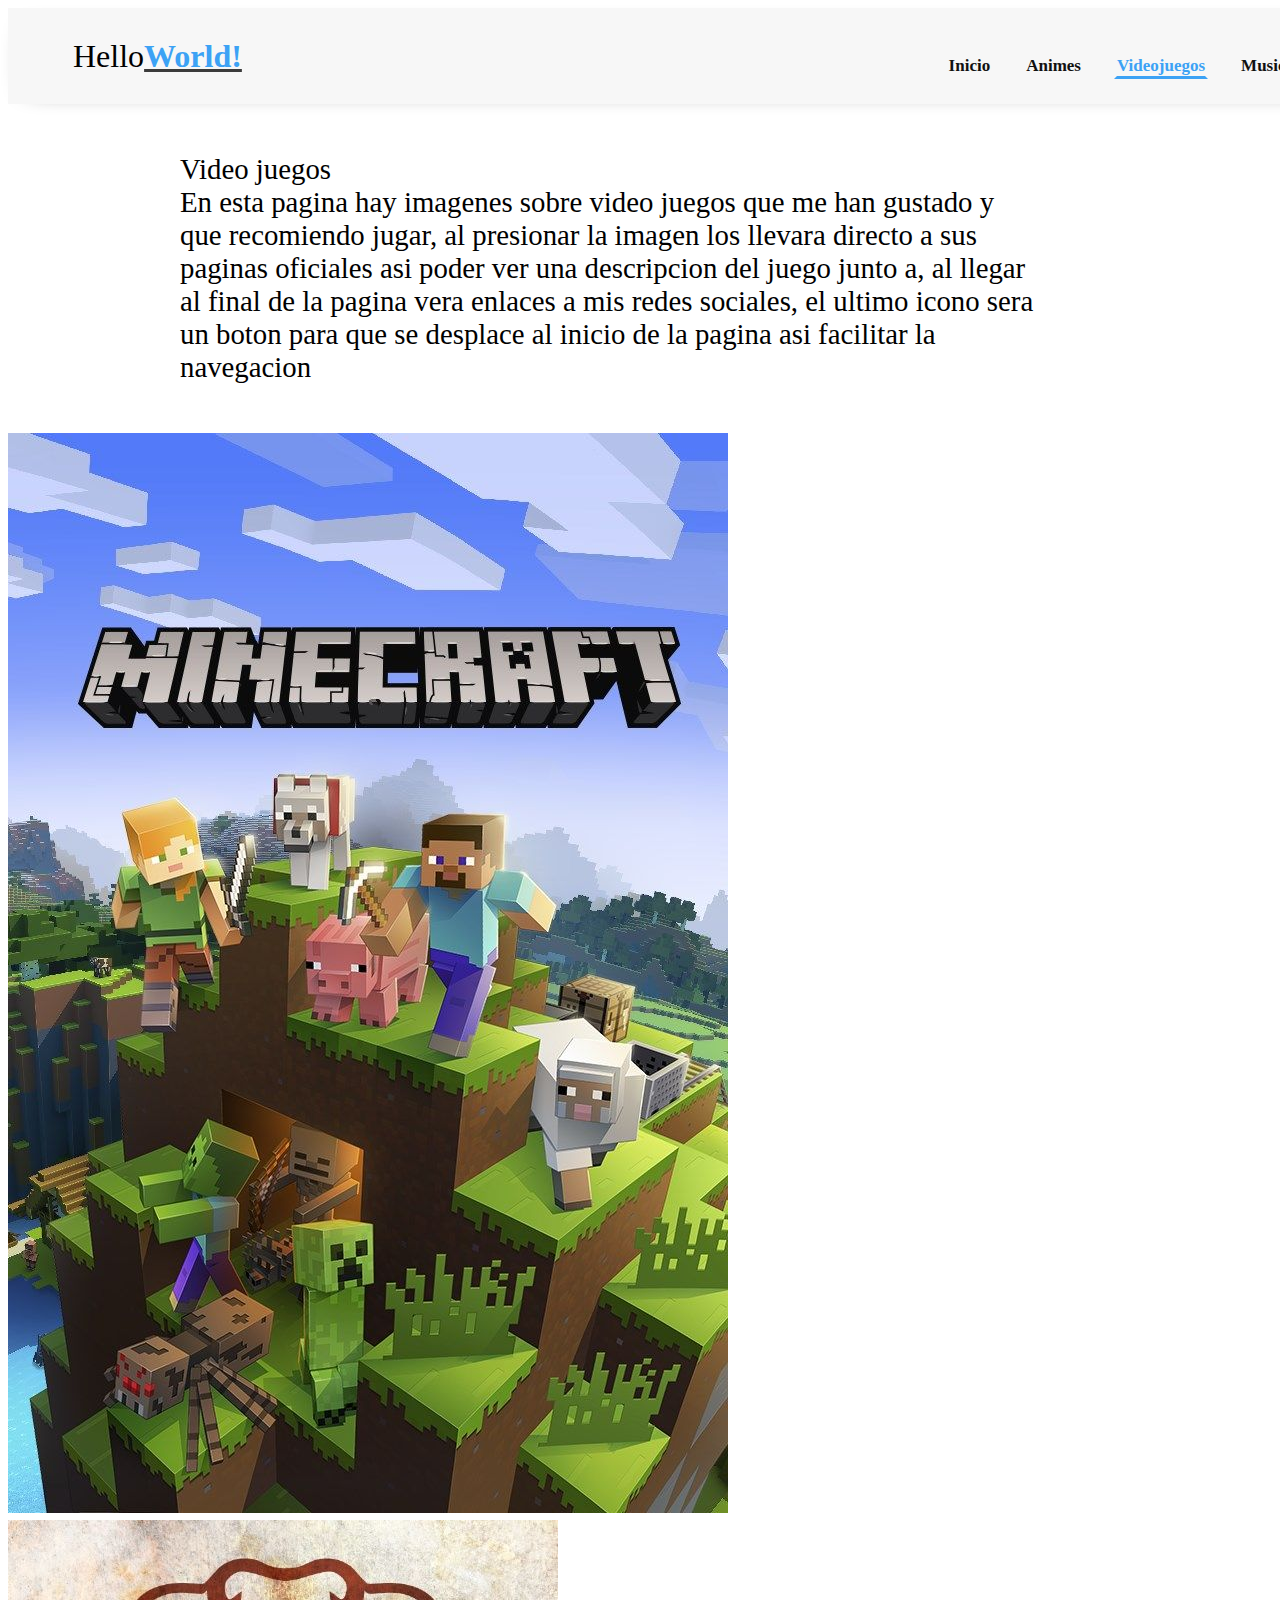
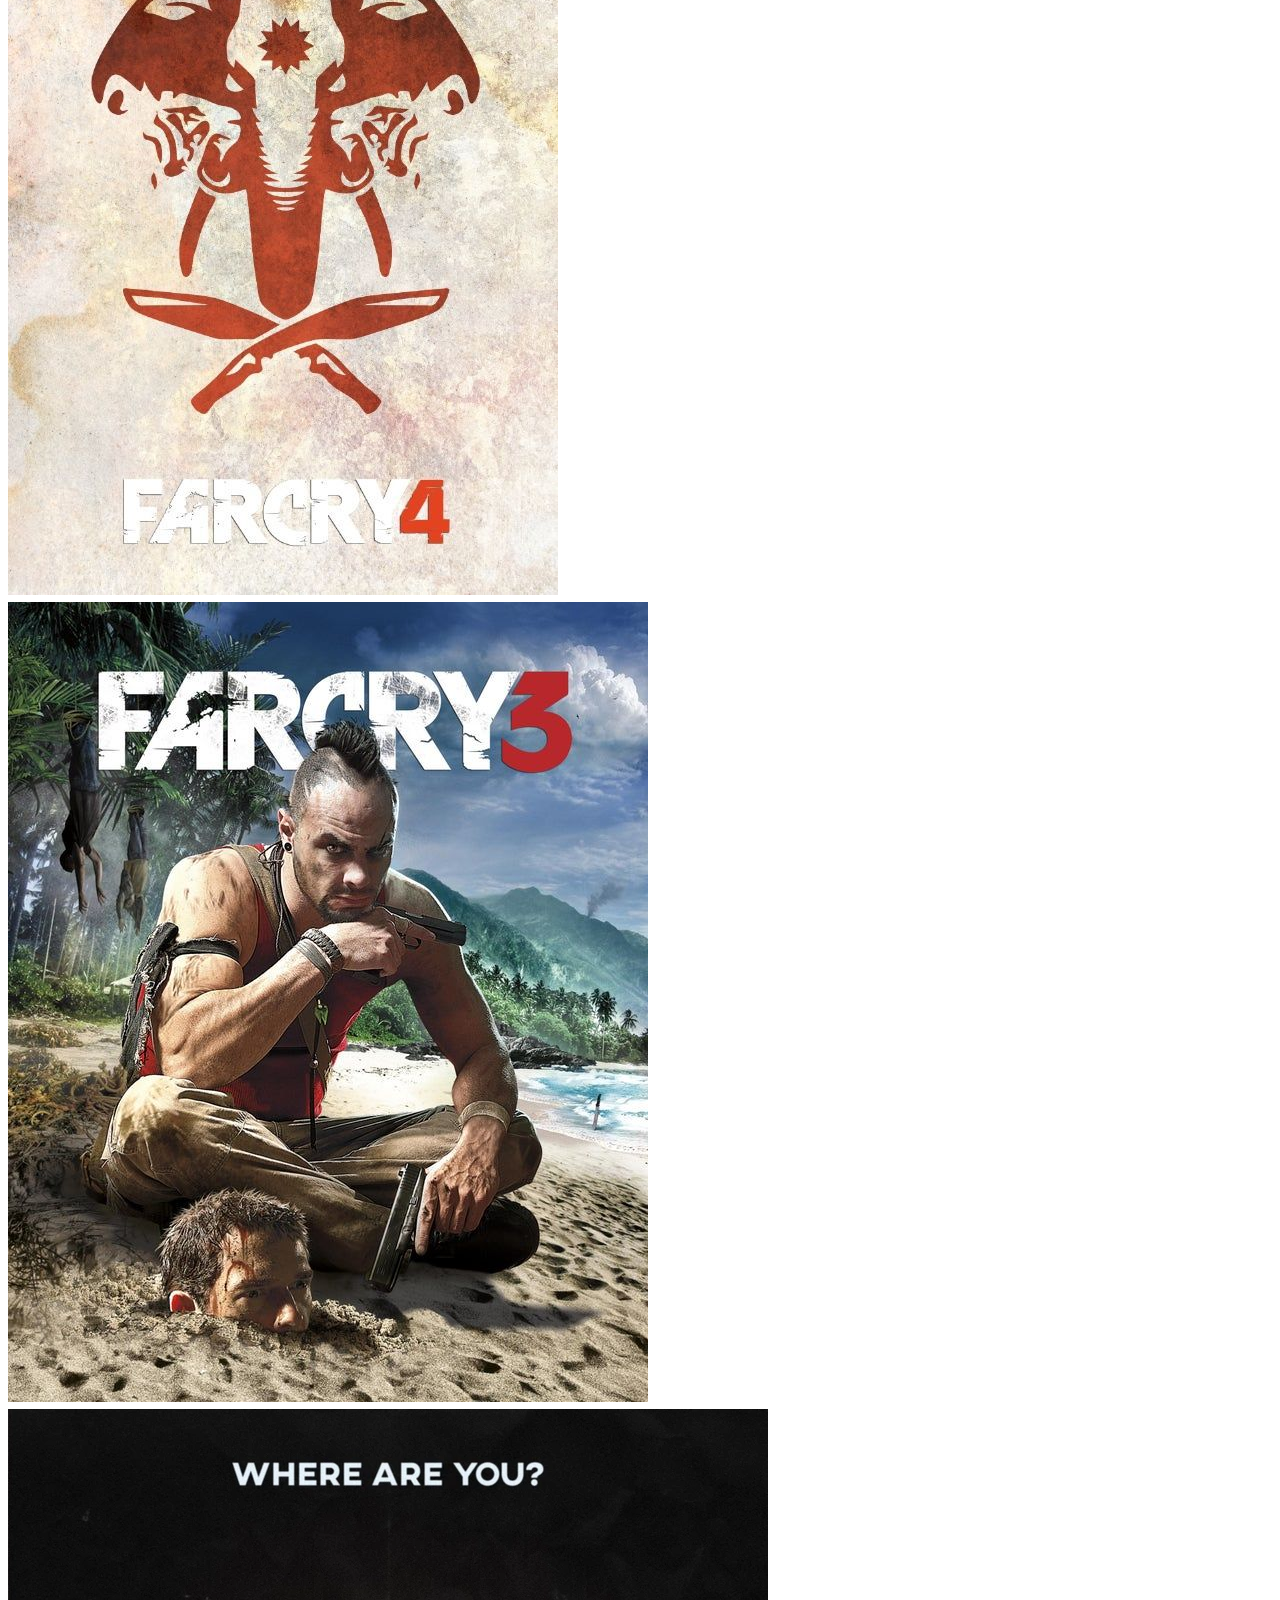
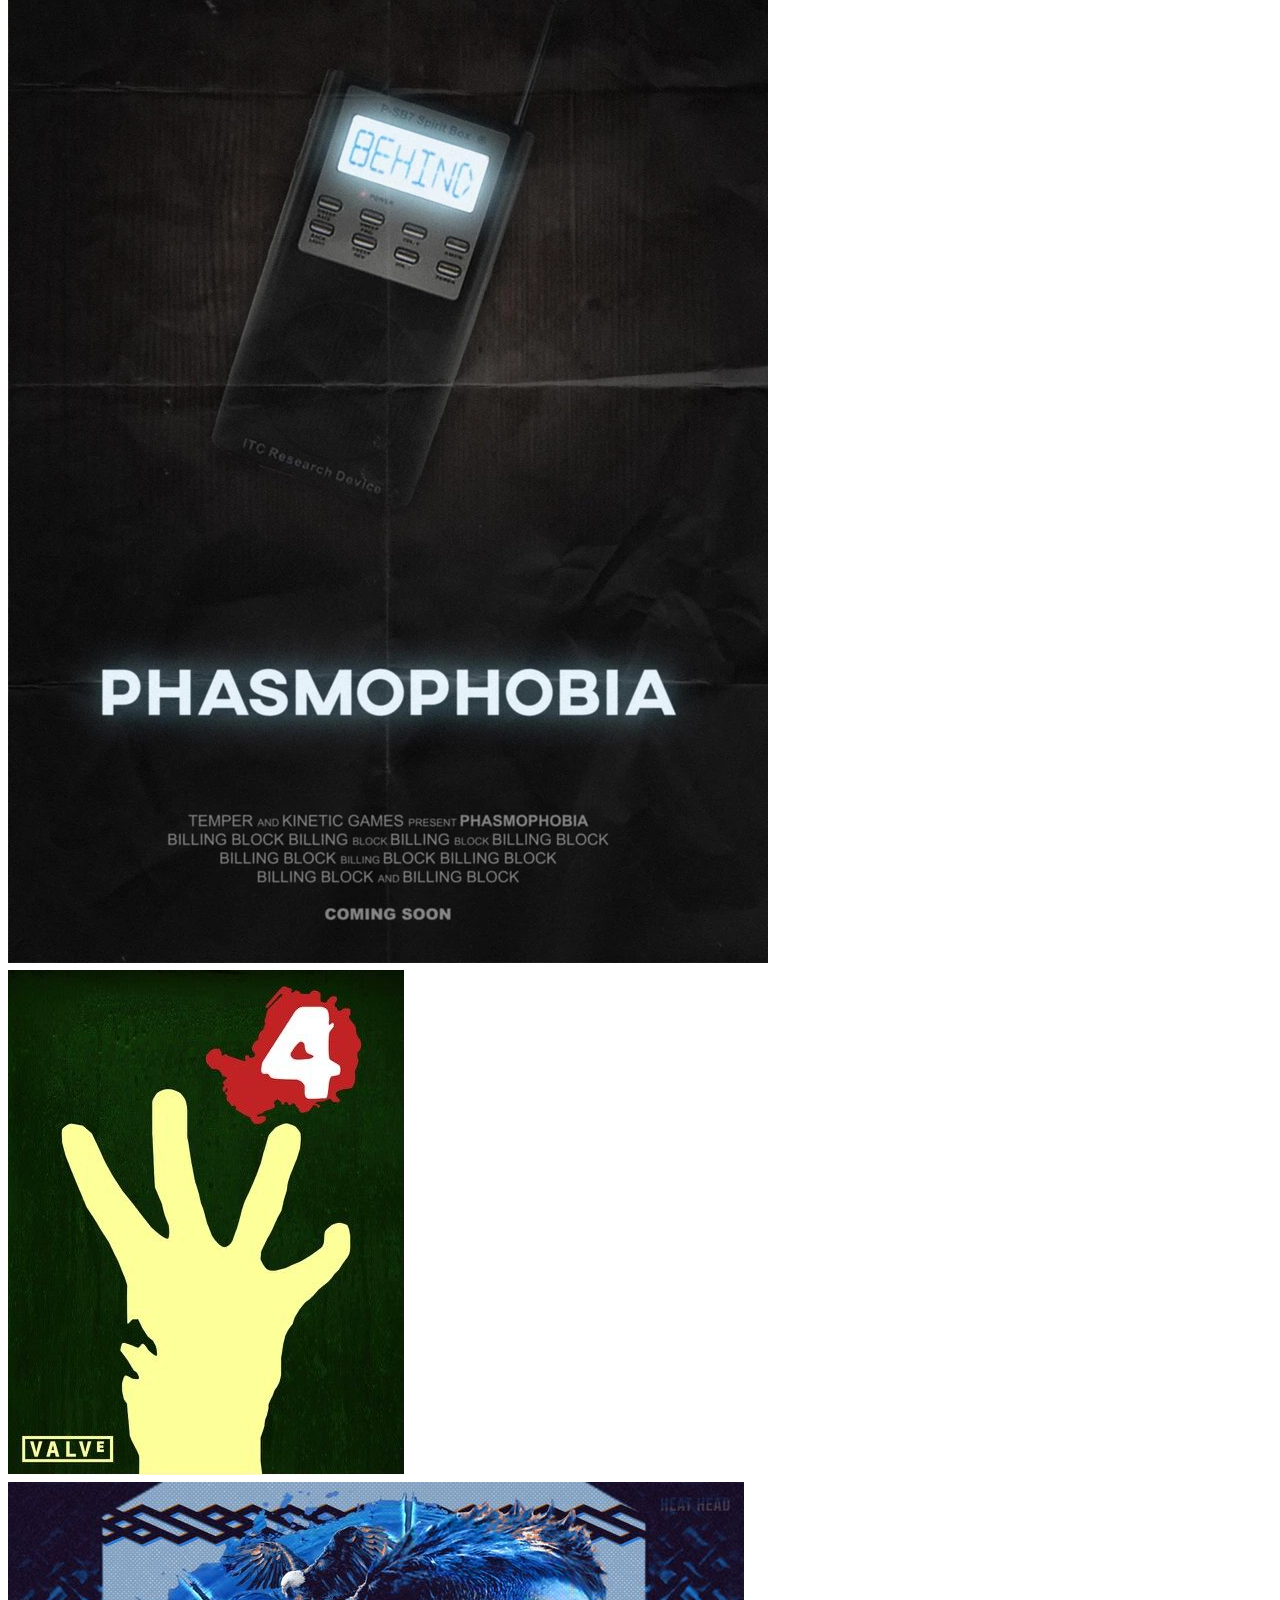
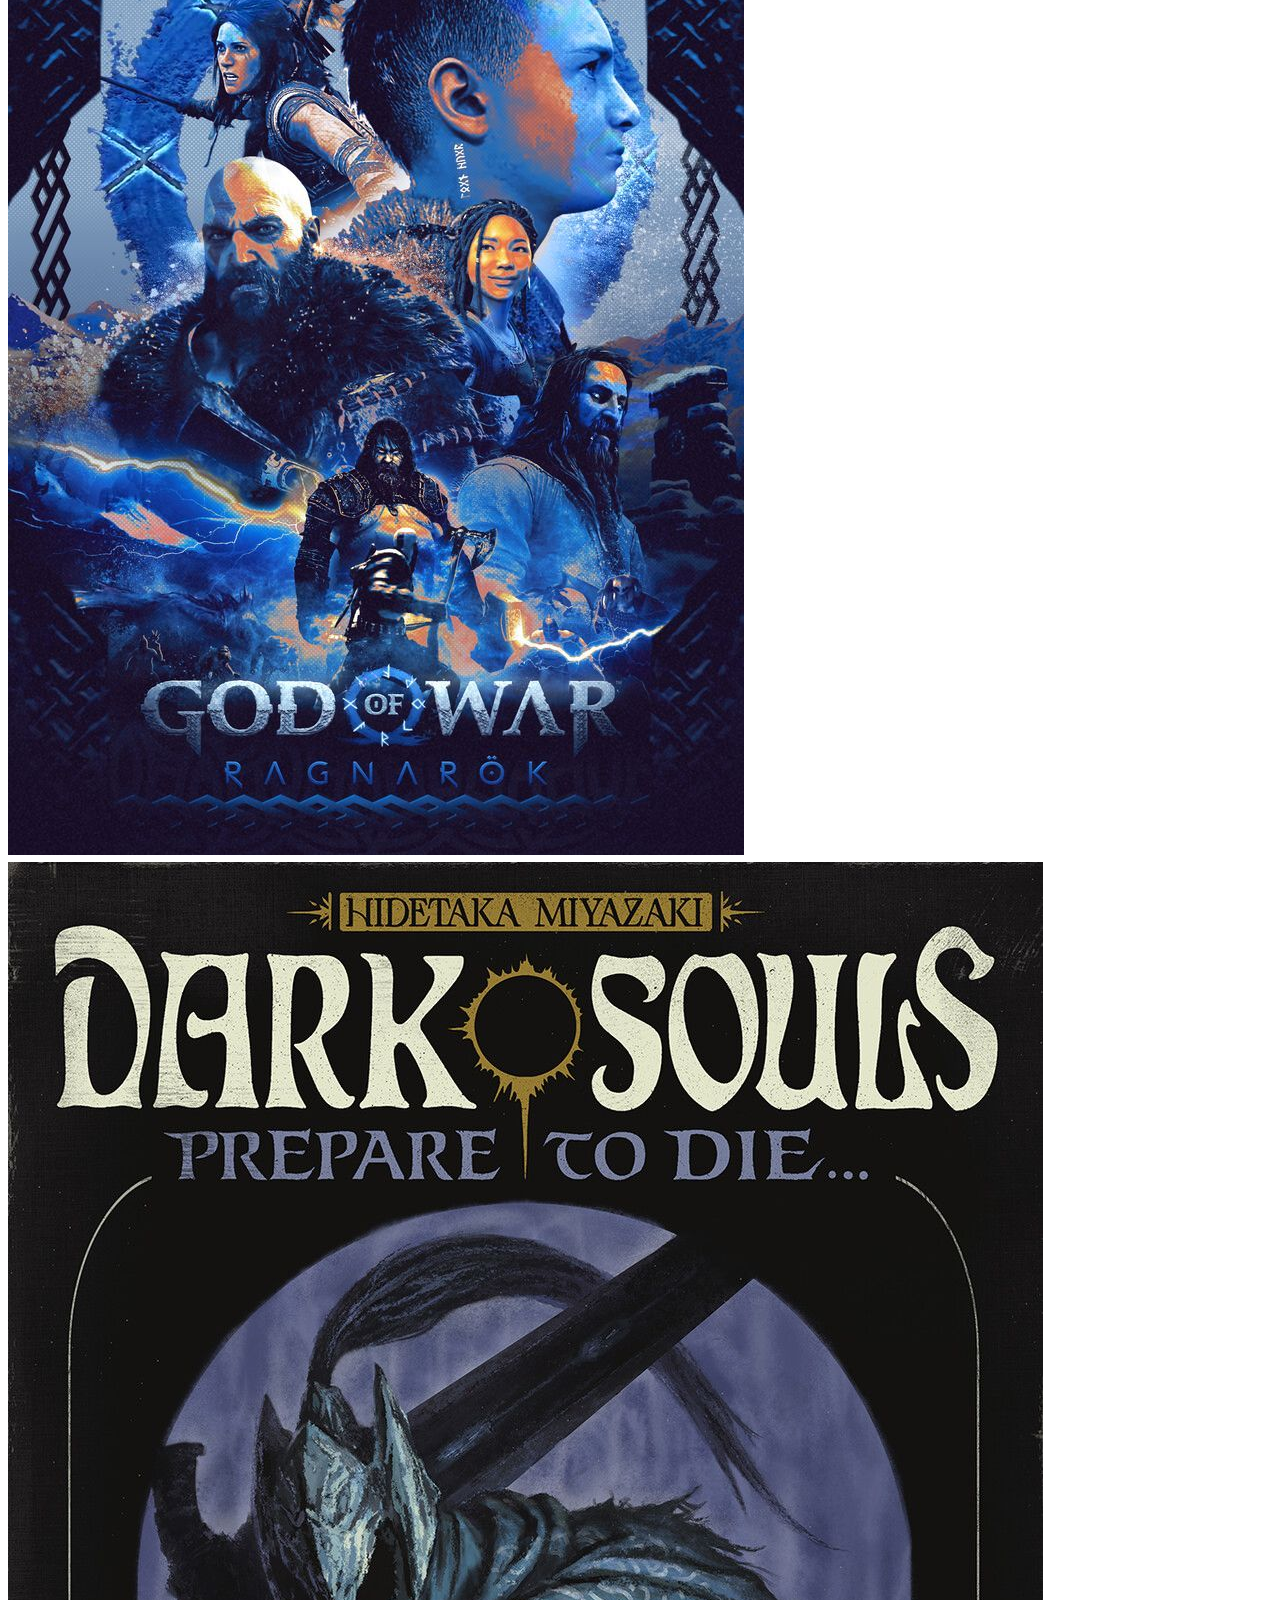
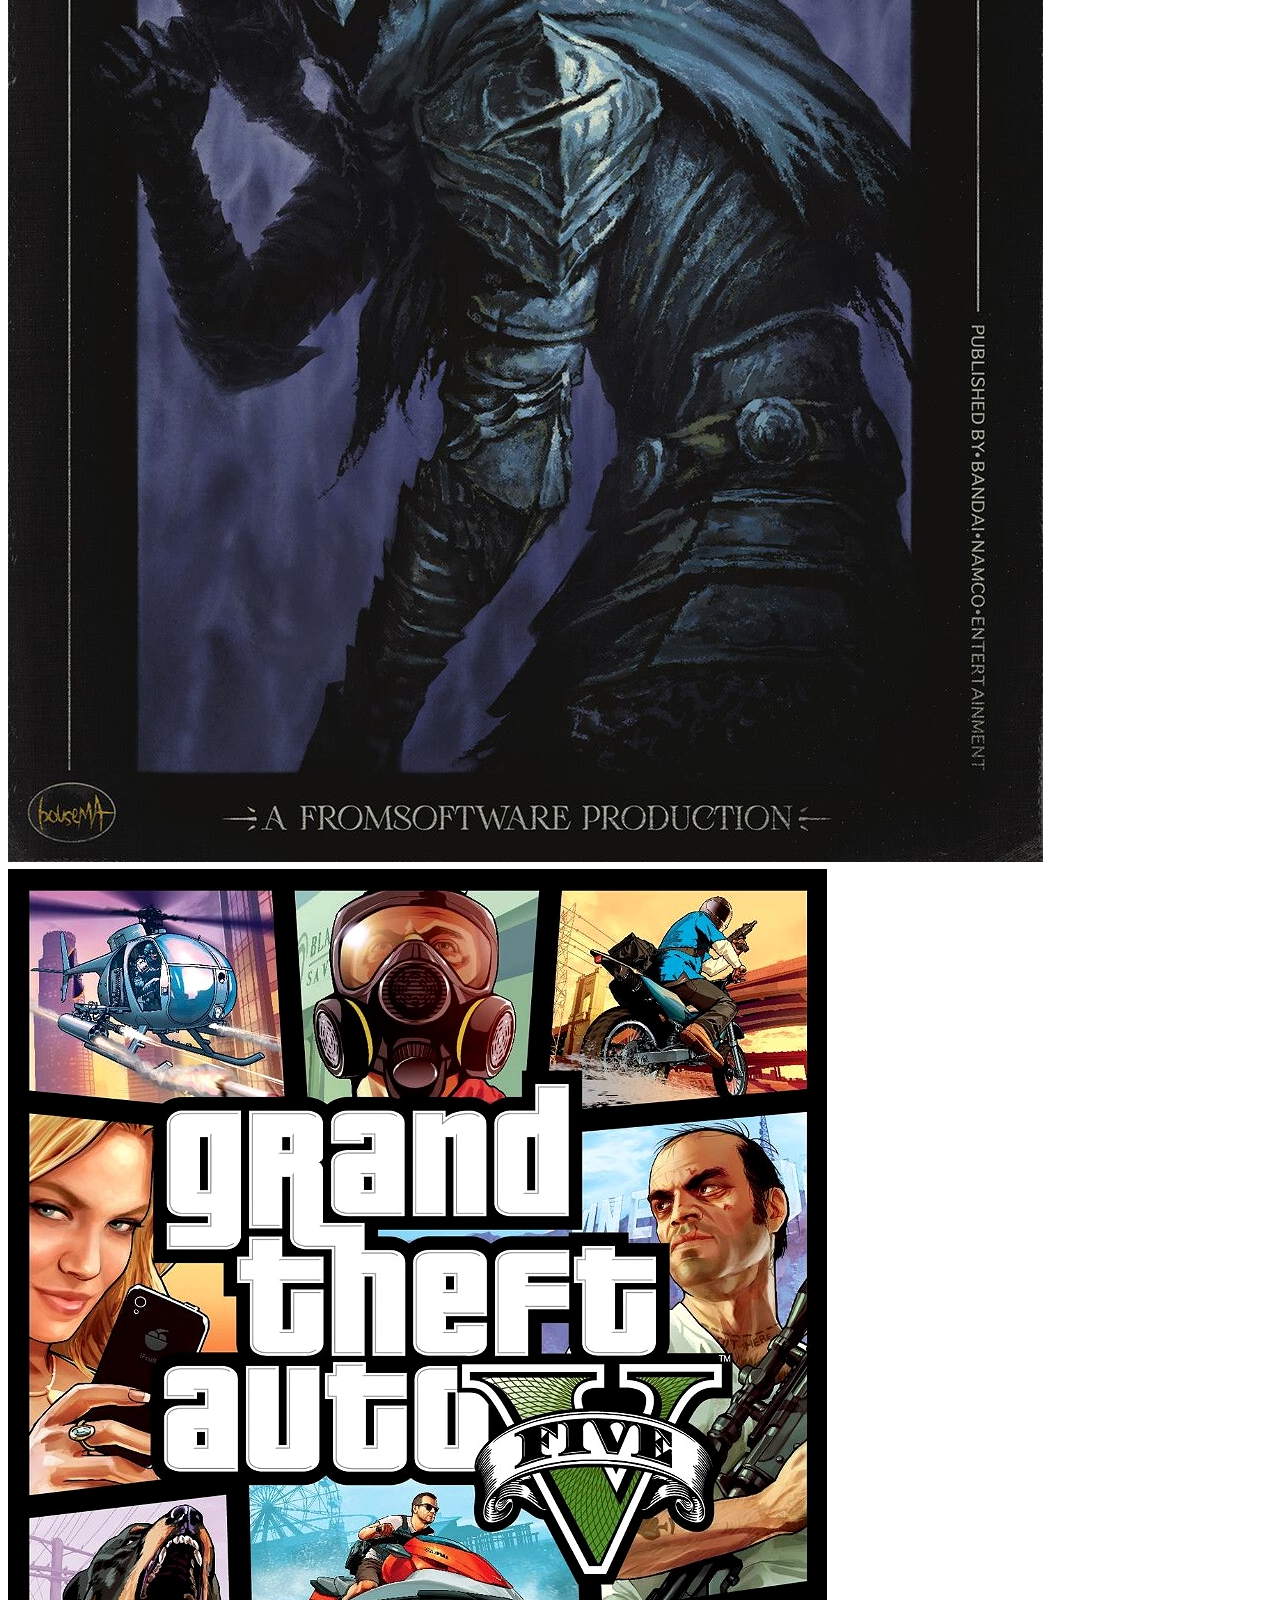
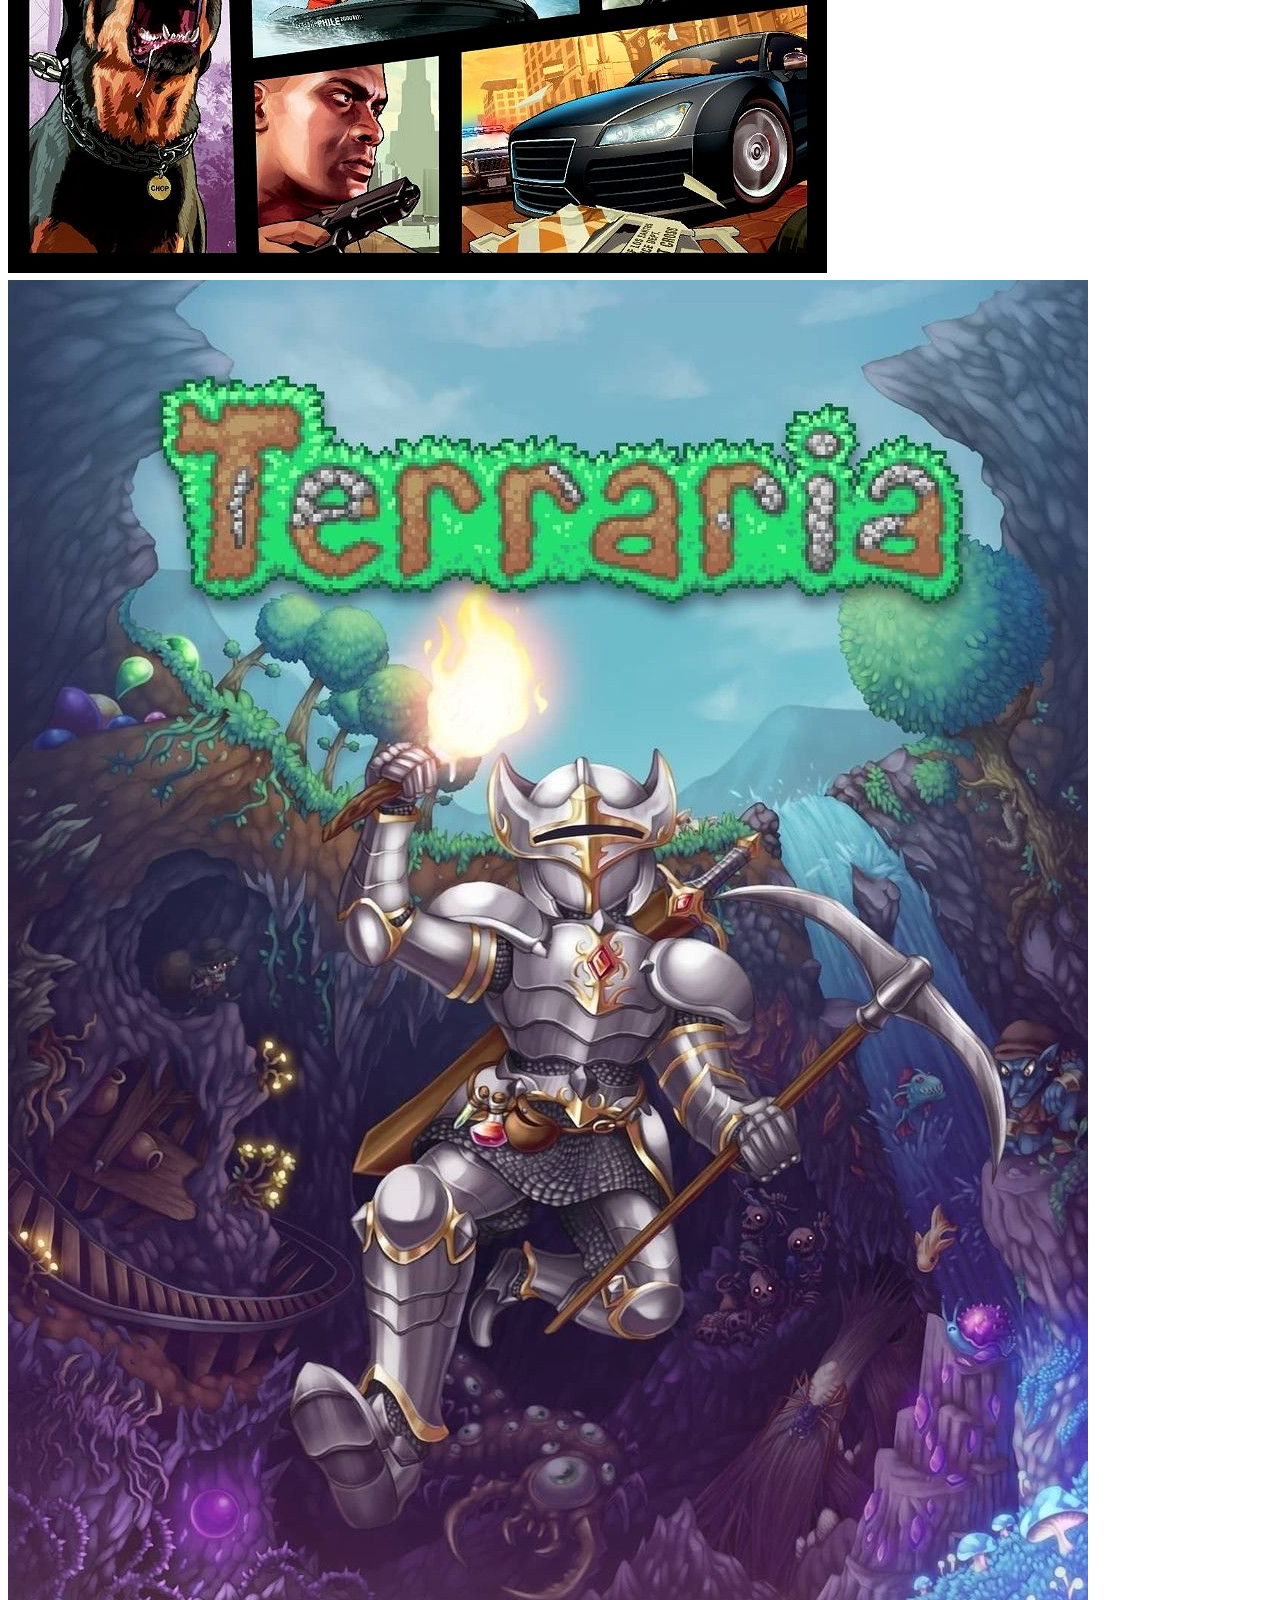
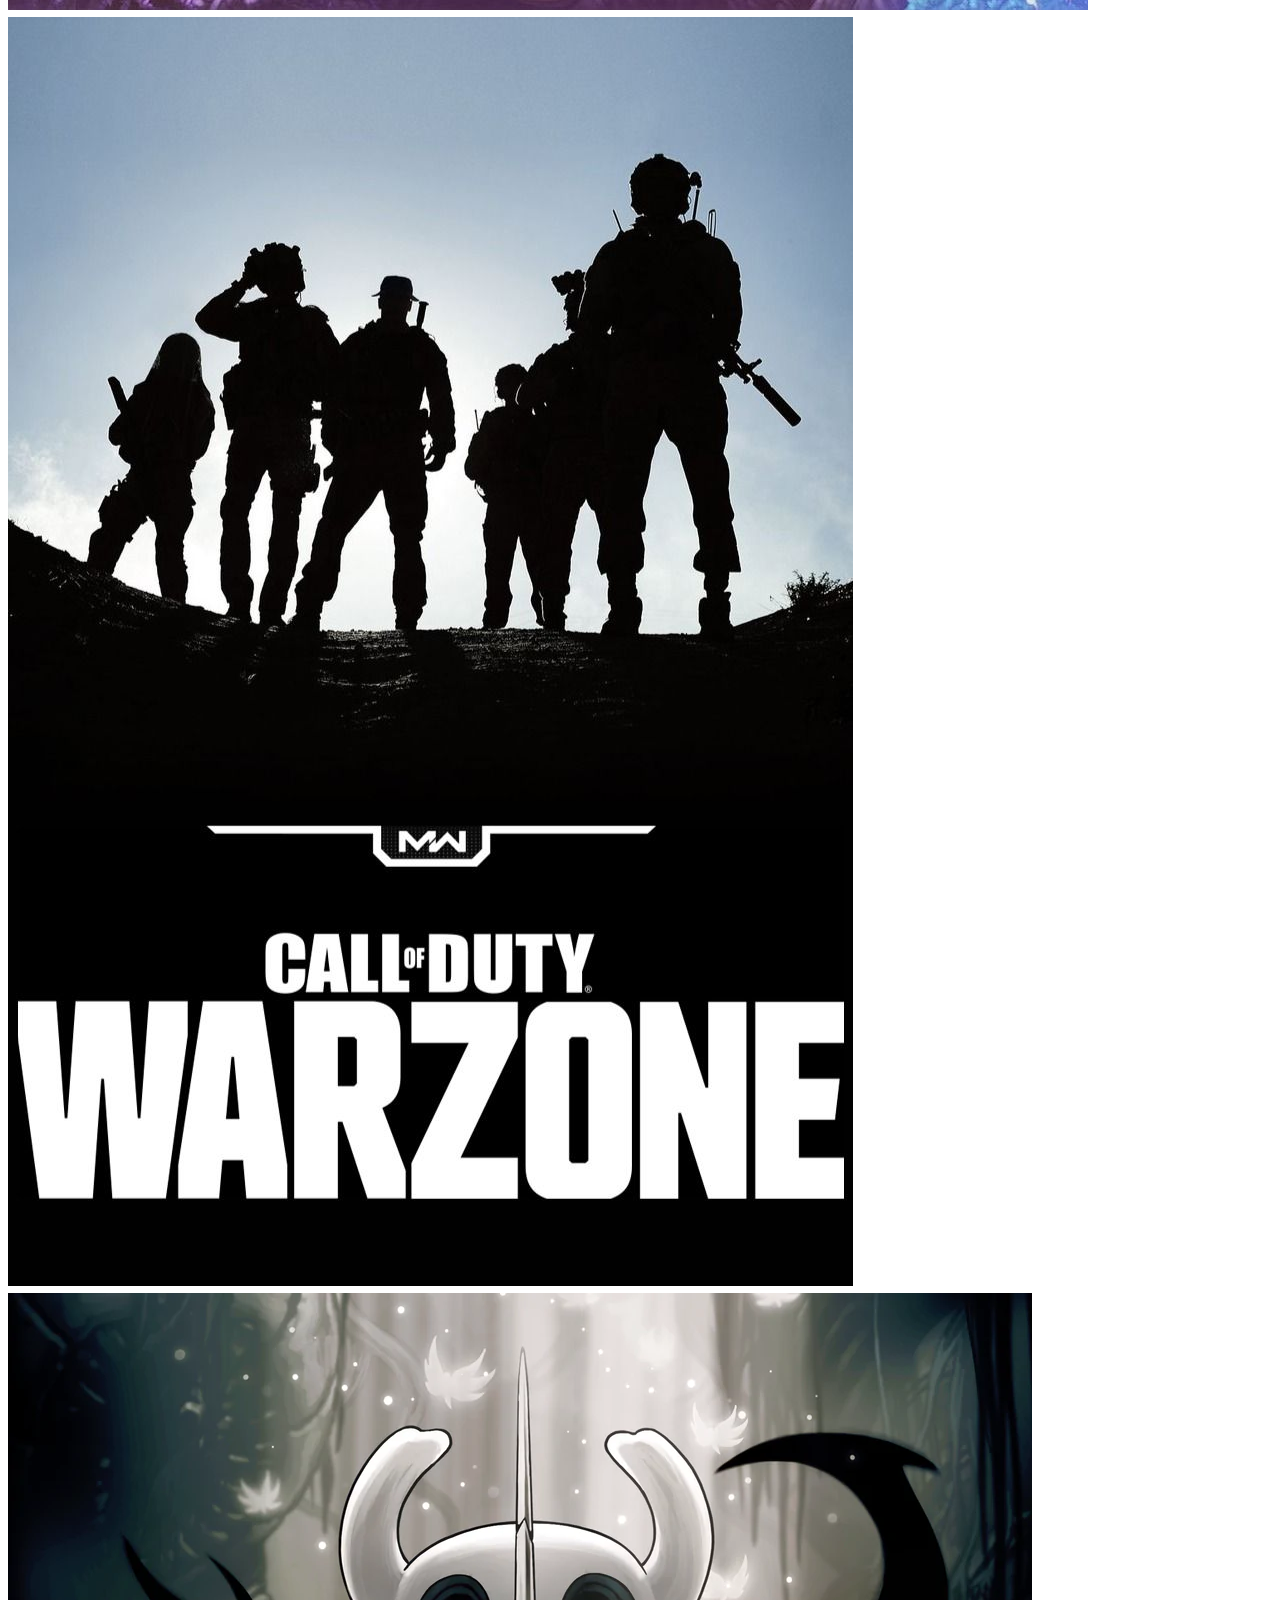
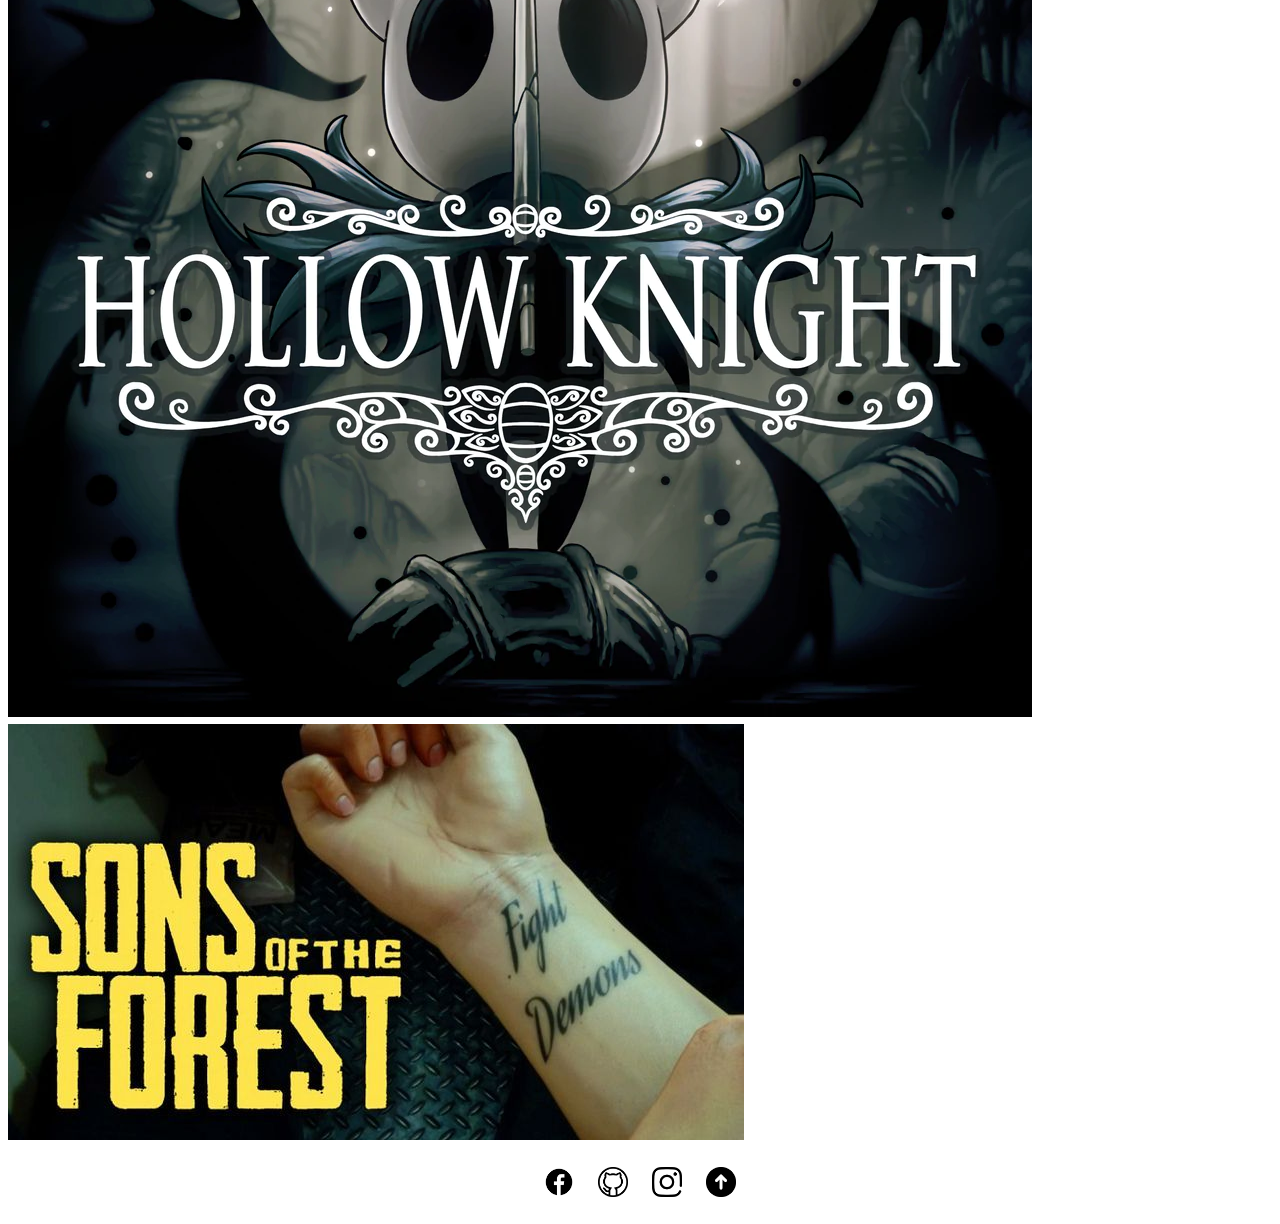
<file: html/videojuegos.html>
<!DOCTYPE html>
<html lang="es">
  <head>
    <meta charset="UTF-8" />
    <meta name="viewport" content="width=device-width, initial-scale=1.0" />
    <title>Homepage</title>
    <link
      href="https://cdn.jsdelivr.net/npm/bootstrap@5.3.1/dist/css/bootstrap.min.css"
      rel="stylesheet"
      integrity="sha384-4bw+/aepP/YC94hEpVNVgiZdgIC5+VKNBQNGCHeKRQN+PtmoHDEXuppvnDJzQIu9"
      crossorigin="anonymous"
    />
    <link
      rel="stylesheet"
      href="https://cdn.jsdelivr.net/npm/bootstrap-icons@1.10.5/font/bootstrap-icons.css"
    />
    <link rel="stylesheet" href="/static/styles.css" />
  </head>
  <body>
    <header>
      <div class="logo">
        <a href="#" id="up">Hello<b id="palabra">World!</b></a>
      </div>
      <input type="checkbox" id="nav_check" hidden />
      <nav>
        <ul>
          <li><a href="index.html">Inicio</a></li>
          <li><a href="animes.html">Animes</a></li>
          <li><a href="videojuegos.html" class="active">Videojuegos</a></li>
          <li><a href="musica.html">Musica</a></li>
        </ul>
      </nav>
      <label for="nav_check" class="hamburger">
        <div></div>
        <div></div>
        <div></div>
      </label>
    </header>

    <div class="contenedor">
      <div class="texto-imagen">
        <p>
          Video juegos <br />
          En esta pagina hay imagenes sobre video juegos que me han gustado y
          que recomiendo jugar, al presionar la imagen los llevara directo a sus
          paginas oficiales asi poder ver una descripcion del juego junto a, al
          llegar al final de la pagina vera enlaces a mis redes sociales, el
          ultimo icono sera un boton para que se desplace al inicio de la pagina
          asi facilitar la navegacion
        </p>
      </div>
    </div>

    <div class="container">
      <div class="row">
        <div class="col-md-4">
          <div class="card">
            <a href="https://www.minecraft.net/es-es" target="_blank">
              <img
                src="/resources/games/minecraft.jpg"
                class="card-img-top"
                alt="Anime 2"
              />
            </a>
          </div>
        </div>

        <div class="col-md-4">
          <div class="card">
            <a
              href="https://www.ubisoft.com/es-mx/game/far-cry/far-cry-4"
              target="_blank"
            >
              <img
                src="/resources/games/farcry4.jpg"
                class="card-img-top"
                alt="Anime 2"
              />
            </a>
          </div>
        </div>

        <div class="col-md-4">
          <div class="card">
            <a
              href="https://www.ubisoft.com/es-mx/game/far-cry/far-cry-3"
              target="_blank"
            >
              <img
                src="/resources/games/farcry3.jpg"
                class="card-img-top"
                alt="Anime 2"
              />
            </a>
          </div>
        </div>

        <div class="col-md-4">
          <div class="card">
            <a href="https://www.kineticgames.co.uk/" target="_blank">
              <img
                src="/resources/games/phasmophobia.png"
                class="card-img-top"
                alt="Anime 2"
              />
            </a>
          </div>
        </div>

        <div class="col-md-4">
          <div class="card">
            <a href="https://www.l4d.com/blog/" target="_blank">
              <img
                src="/resources/games/leftfotdeat4.jpg"
                class="card-img-top"
                alt="Anime 2"
              />
            </a>
          </div>
        </div>

        <div class="col-md-4">
          <div class="card">
            <a
              href="https://www.playstation.com/es-ni/games/god-of-war-ragnarok/"
              target="_blank"
            >
              <img
                src="/resources/games/gowRagnarok.jpg"
                class="card-img-top"
                alt="Anime 2"
              />
            </a>
          </div>
        </div>

        <div class="col-md-4">
          <div class="card">
            <a
              href="https://es.bandainamcoent.eu/dark-souls/dark-souls"
              target="_blank"
            >
              <img
                src="/resources/games/darksouls.jpg"
                class="card-img-top"
                alt="Anime 2"
              />
            </a>
          </div>
        </div>

        <div class="col-md-4">
          <div class="card">
            <a href="https://www.rockstargames.com/gta-v" target="_blank">
              <img
                src="/resources/games/gta5.png"
                class="card-img-top"
                alt="Anime 2"
              />
            </a>
          </div>
        </div>

        <div class="col-md-4">
          <div class="card">
            <a href="https://terraria.org/" target="_blank">
              <img
                src="/resources/games/terraria.jpg"
                class="card-img-top"
                alt="Anime 2"
              />
            </a>
          </div>
        </div>

        <div class="col-md-4">
          <div class="card">
            <a href="https://www.callofduty.com/es/warzone" target="_blank">
              <img
                src="/resources/games/warzone.jpg"
                class="card-img-top"
                alt="Anime 2"
              />
            </a>
          </div>
        </div>

        <div class="col-md-4">
          <div class="card">
            <a href="https://www.hollowknight.com/" target="_blank">
              <img
                src="/resources/games/hollow.png"
                class="card-img-top"
                alt="fullmetal-alchemist-brotherhood"
              />
            </a>
          </div>
        </div>

        <div class="col-md-4">
          <div class="card">
            <a href="https://endnightgames.com/" target="_blank">
              <img
                src="/resources/games/sonsoftheforest.jpg"
                class="card-img-top"
                alt="Anime 2"
              />
            </a>
          </div>
        </div>
      </div>
    </div>

    <div class="social-icons">
      <a
        href="https://www.facebook.com/franciscojavier.mayorgagonzalez/"
        target="_blank"
        ><img src="/resources/descarga.png" alt="Facebook"
      /></a>
      <a href="https://github.com/fmayorgagonzalez" target="_blank"
        ><img src="/resources/github.png" alt="GitHub"
      /></a>
      <a href="https://www.instagram.com/fravi_mg/" target="_blank"
        ><img src="/resources/insta.png" alt="Instagram"
      /></a>
      <a href="#up"><img src="/resources/up.png" alt="Up" /></a>
    </div>
    <script
      src="https://cdn.jsdelivr.net/npm/bootstrap@5.3.1/dist/js/bootstrap.bundle.min.js"
      integrity="sha384-HwwvtgBNo3bZJJLYd8oVXjrBZt8cqVSpeBNS5n7C8IVInixGAoxmnlMuBnhbgrkm"
      crossorigin="anonymous"
    ></script>
  </body>
</html>
</file>
<file: static/styles.css>
.contenedor {
  width: 100%;
  max-width: 800px;
  margin: 0 auto;
  padding: 20px;
}

.texto-imagen {
  display: flex;
  flex-direction: row;
  align-items: center;
}

.texto-imagen img {
  max-width: 100%;
}

@media (min-width: 768px) {
  p {
    margin-left: -60px;
  }
}
@media (max-width: 768px) {
  .texto-imagen {
    flex-direction: column;
    align-items: flex-start;
  }
  .texto-imagen img {
    margin-left: 0;
    margin-top: 10px;
  }
}
p,
a {
  font-family: cursive;
  font-size: calc(1em + 1vw);
}

.social-icons {
  text-align: center;
  margin-top: 20px;
  margin-bottom: 20px;
}

.social-icons a {
  margin: 0 10px;
  display: inline-block;
  transition: transform 0.3s;
}

.social-icons img {
  width: 30px;
  height: 30px;
}

.social-icons a:hover img {
  transform: scale(1.2);
}

header {
  background: #f7f7f7;
  width: 100%;
  height: 80px;
  display: flex;
  align-items: center;
  justify-content: space-between;
  z-index: 2;
  padding: 0.5rem calc((100vw - 1200px) / 2);
  box-shadow: 0 4px 25px -22px black;
}

header .logo a {
  font-size: 2rem;
  padding-left: 25px;
  font-family: cursive;
  text-decoration: none;
  color: #000000;
}

header nav ul {
  display: flex;
  text-decoration: none;
  list-style: none;
  align-items: center;
  justify-content: space-between;
  margin-bottom: -4px;
}

header nav ul li a {
  display: flex;
  align-items: center;
  display: inline-block;
  color: #111;
  margin: 0 15px;
  border: 3px solid transparent;
  transition: 0.2s;
  text-decoration: none;
  list-style: none;
  font-weight: bold;
  font-size: 17px;
}

header nav ul li a:hover {
  border-bottom-color: #3ca2f5;
  color: #3ca2f5;
}

.active {
  border-bottom-color: #3ca2f5;
  color: #3ca2f5;
}

header nav ul #buttons {
  padding: 12px 24px;
  border: none;
  outline: none;
  border-radius: 4px;
  background: #2541b2;
  margin-left: 16px;
  color: #f7f7f7;
  align-items: center;
}

header nav ul #buttons:hover {
  background: #111;
  transition: all 0.3s ease;
}

header .hamburger {
  cursor: pointer;
  display: none;
}

header .hamburger div {
  width: 30px;
  height: 3px;
  margin: 5px 0;
  background: black;
  margin-right: 16px;
}

@media only screen and (max-width: 900px) {
  header {
    padding: 0 30px;
  }
}
@media only screen and (max-width: 850px) {
  header .hamburger {
    display: block;
  }
  header nav {
    position: absolute;
    width: 100%;
    height: 100%;
    left: -100%;
    top: 70px;
    width: 100%;
    background: rgb(255, 255, 255);
    padding: 30px;
    transition: 0.3s;
    z-index: 10;
  }
  header nav ul {
    display: block;
    text-align: center;
    margin-left: -35px;
  }
  header nav ul li {
    margin: 50px 0;
  }
  header nav ul li a {
    font-size: 1.5rem;
  }
  header nav ul li a a:active ~ nav {
    left: 0;
  }
  header #nav_check:checked ~ nav {
    left: 0;
  }
  .header1 nav {
    height: 55vh;
  }
  .header1 nav ul li {
    margin: 47px 0;
  }
  .header1 nav ul li a {
    font-size: 17px;
  }
}
.imagenestandar {
  max-height: 520px !important;
  height: auto !important;
}

table tbody tr th a {
  text-decoration: none;
  font-size: 16px;
  color: #0f0c0c;
}

table tbody tr th a:hover {
  color: #3ca2f5;
}

#palabra {
  color: #3ca2f5;
  -webkit-text-decoration: underline rgba(0, 0, 0, 0.7607843137);
          text-decoration: underline rgba(0, 0, 0, 0.7607843137);
}

#signo {
  color: rgba(0, 0, 0, 0.7607843137);
}/*# sourceMappingURL=styles.css.map */
</file>
